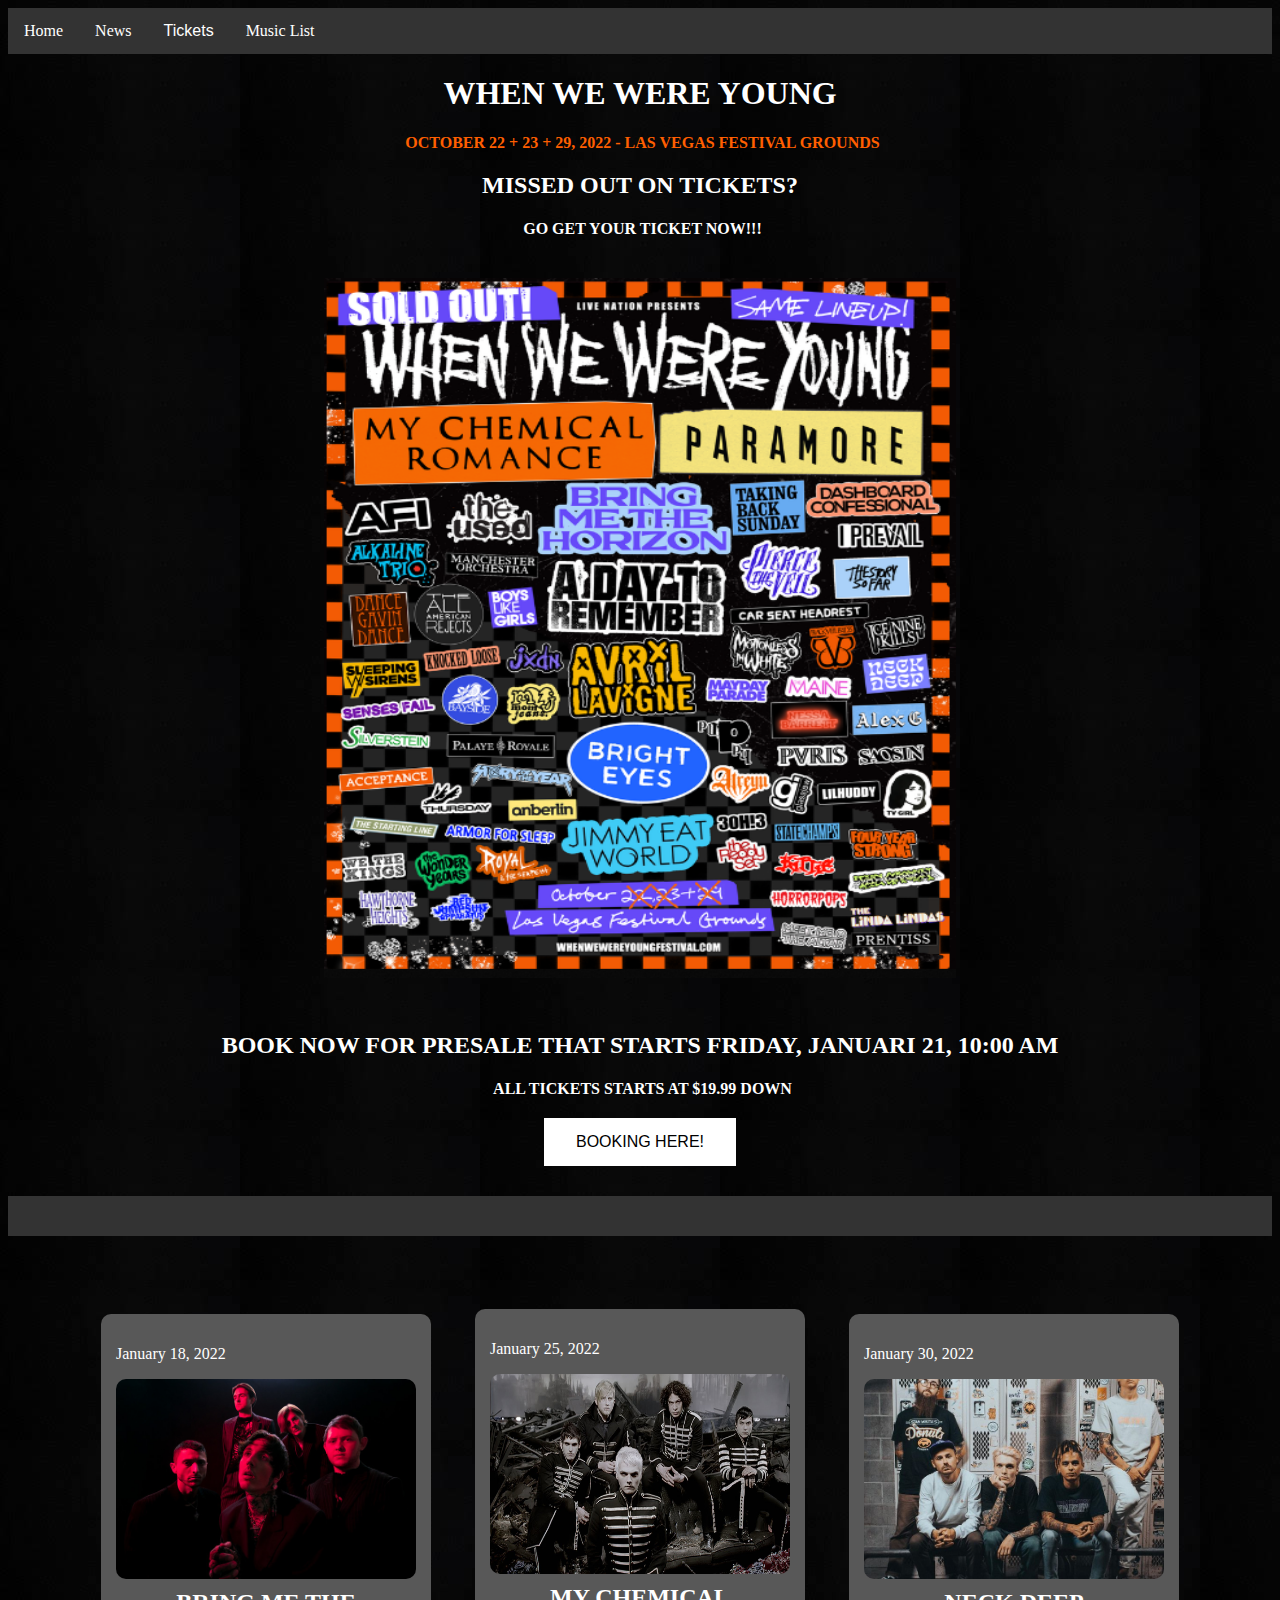
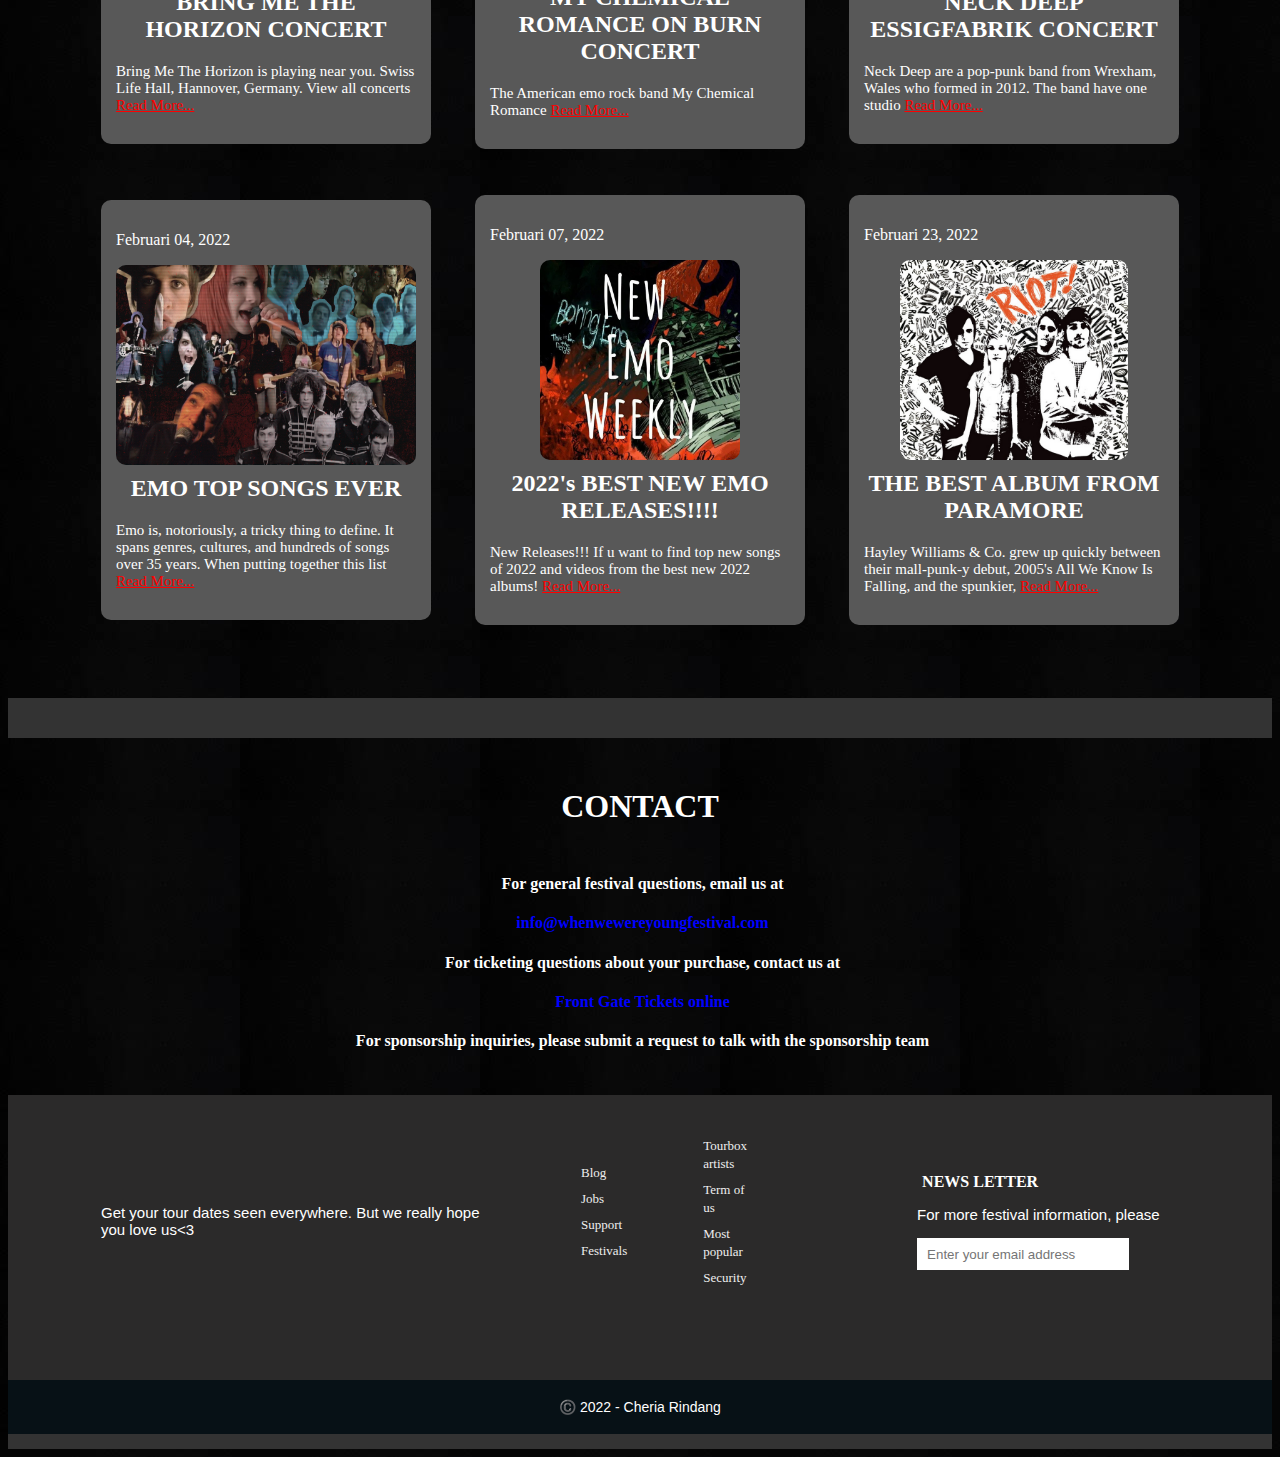
<file: index.html>
<!DOCTYPE html>
<html lang="en">

<head>
    <title>When We Were Young Festival</title>
    <link rel="stylesheet" href="dropdown.css">
    <meta charset="UTF-8">
    <meta http-equiv="X-UA-Compatible" content="IE=edge">
    <meta name="viewport" content="width=device-width, initial-scale=1.0">
</head>

<body>
    <style>
        body {
            background-image: url('wallpaper.jpg');
            color: white;
        }

        h1 {
            text-align: center;
            font-size: 100;
        }

        .tittle {
            text-align: center;
            color: #FF5F00;
            font-family: Verdana, Geneva, Tahoma, sans-serif;
        }

        .imglineup {
            height: 700px;
            width: 50%;
            margin-top: 30px;
            margin-bottom: 30px;
        }

        .missed {
            text-align: center;
            color: #ffffff;
            font-family: Verdana, Geneva, Tahoma, sans-serif;
        }

        .registertxt {
            text-align: center;
            color: #ffffff;
            font-family: Verdana, Geneva, Tahoma, sans-serif;
            margin-bottom: 50px;
        }

        footer {
            text-align: center;
            color: white;
            background-color: #333;
            padding: 15px 0;
            font-family: Verdana, Geneva, Tahoma, sans-serif;
            margin-top: 50px;
        }

        .line {
            height: 40px;
            background-color: #333;
            margin-bottom: 50px;
            margin-top: 50px;
        }


        .footer {
            left: 0;
            bottom: 0;
            width: 100%;
            height: 300px;
            margin-top: -20px;
            margin-bottom: 0;
            background-color: rgb(43, 42, 42);
            color: white;
            text-align: center;

        }

        .tabel_footer {
            padding: 30px;
        }

        .list {
            list-style-type: none;
            text-align: left;
            margin: 8px;
            font-family: Poppins;

        }

        h4 {
            font-family: Poppins;
            margin-bottom: 10px;
            margin-left: 5px;
        }

        .content {
            background-color: rgb(88, 88, 88);
            padding: 15px;
            width: 300px;
            margin: 20px;
            border-radius: 10px;

        }

        .content_img {
            max-width: 300px;
            height: 200px;
            border-radius: 10px;
        }

        .judul_content {
            margin-top: 6px;
        }

        h2,
        h3 {
            font-family: Poppins;
        }

        .text_cover {
            font-family: Poppins;
            font-size: 15px;
        }

        .news {
            text-align: left;
            margin-left: 150px;
            width: 350px;
        }

        .text_sosmed {
            margin-left: 60px;
            margin-top: 50px;
            margin-bottom: 30px;
            width: 400px;
            text-align: left;
            font-size: 15px;
        }

        .sosmed {
            margin-left: 20px;
        }

        .input_news {
            padding-left: 10px;
            width: 200px;
            height: 30px;
            border-radius: 0%;
            border: none;
        }

        .btn_news {
            margin-left: -4px;
            height: 32px;
            width: 40px;
            border-radius: 0%;
            border: none;
        }

        .link_footer {
            text-decoration: none;
            color: #eeeeee;
        }

        .link_footer:hover {
            color: red;
        }

        .copi {
            background-color: #071116;
            color: white;
            text-align: center;
            font-size: 14px;
            margin-top: -15px;
            padding: 5px;
        }
    </style>

    <nav class="navbar">
        <a href="index.html">Home</a>
        <a href="gallery.html">News</a>
        <div class="dropdown">
            <button class="dropbtn">Tickets
                <i class="subdropbtn"></i>
            </button>
            <div class="dropdown-content">
                <a href="regular.html">Regular</a>
                <a href="vip.html">VIP</a>
                <a href="vvipcabana.html">VVIP Cabana</a>
            </div>
        </div>
        <a href="../musiclist/music.html">Music List</a>
    </nav>

    <h1>WHEN WE WERE YOUNG</h1>
    <div class="tittle">
        <h4>OCTOBER 22 + 23 + 29, 2022 - LAS VEGAS FESTIVAL GROUNDS</h4>
    </div>

    <div class="missed">
        <h2> MISSED OUT ON TICKETS? </h2>
        <h4>GO GET YOUR TICKET NOW!!!</h4>

    </div>

    <div>
        <center>
            <img src="lineup.PNG" alt="Lineup Festival" class="imglineup">
        </center>
    </div>

    <div class="registertxt">
        <h2>BOOK NOW FOR PRESALE THAT STARTS FRIDAY, JANUARI 21, 10:00 AM</h2>
        <h4>ALL TICKETS STARTS AT $19.99 DOWN</h4>
            <form action="form.php" style="margin-top:20px; margin-bottom: -50px;">
            <button type="submit" name="submit" style="margin-bottom: 30px; background-color: white; border: none;
            padding: 15px 32px;
            text-align: center;
            text-decoration: none;
            display: inline-block;
            font-size: 16px;">BOOKING HERE!</button>
            </form>

    </div>

    <div class="line">

    </div>

    <center>
        <table>
            <tr>
                <td>
                    <div class="content">
                        <p>January 18, 2022</p>
                        <img src="bmth.jpg" alt="" class="content_img">
                        <h2 class="judul_content" style="text-align: center;">BRING ME THE HORIZON CONCERT</h2>
                        <p class="text_cover">Bring Me The Horizon is playing near you. Swiss Life Hall, Hannover,
                            Germany. View all concerts
                            <a href="" style="color: red;">Read More...</a>
                        </p>
                    </div>
                </td>
                <td>
                    <div class="content">
                        <p>January 25, 2022</p>
                        <img src="mcr.jpg" alt="" class="content_img">
                        <h2 class="judul_content" style="text-align: center;">MY CHEMICAL ROMANCE ON BURN CONCERT</h2>
                        <p class="text_cover">The American emo rock band My Chemical Romance 
                            <a href="" style="color: red;">Read More...</a>
                        </p>
                    </div>
                </td>
                <td>
                    <div class="content">
                        <p>January 30, 2022</p>
                        <img src="neckdeep.jpg" alt="" class="content_img">
                        <h2 class="judul_content" style="text-align: center;">NECK DEEP ESSIGFABRIK CONCERT</h2>
                        <p class="text_cover">Neck Deep are a pop-punk band from Wrexham, Wales who formed in 2012. The
                            band have one studio 
                            <a href="" style="color: red;">Read More...</a>
                        </p>
                    </div>
                </td>
            </tr>
        </table>
    </center>

    <center>
        <table>
            <tr>
                <td>
                    <div class="content">
                        <p>Februari 04, 2022</p>
                        <img src="emo.jpg" alt="" class="content_img">
                        <h2 class="judul_content" style="text-align: center;">EMO TOP SONGS EVER</h2>
                        <p class="text_cover">Emo is, notoriously, a tricky thing to define. It spans genres, cultures,
                            and hundreds of songs over 35 years. When putting together this list 
                            <a href="" style="color: red;">Read More...</a>
                        </p>
                    </div>
                </td>
                <td>
                    <div class="content">
                        <p>Februari 07, 2022</p>
                        <center>
                            <img src="emonew.PNG" alt="" class="content_img">
                        </center>
                        <h2 class="judul_content" style="text-align: center;">2022's BEST NEW EMO RELEASES!!!!</h2>
                        <p class="text_cover">New Releases!!! If u want to find top new songs of 2022 and videos from
                            the best new 2022 albums! 
                            <a href="" style="color: red;">Read More...</a>
                        </p>
                    </div>
                </td>
                <td>
                    <div class="content">
                        <p>Februari 23, 2022</p>
                        <center>
                            <img src="riot.jpg" alt="" class="content_img">
                        </center>
                        <h2 class="judul_content" style="text-align: center;">THE BEST ALBUM FROM PARAMORE</h2>
                        <p class="text_cover">Hayley Williams & Co. grew up quickly between their mall-punk-y debut,
                            2005's All We Know Is Falling, and the spunkier,
                            <a href="" style="color: red;">Read More...</a>
                        </p>
                    </div>
                </td>
            </tr>
        </table>
    </center>

    <div class="line">
    </div>

    <div>
        <h1 style="margin-bottom: 50px;">CONTACT</h1>
        <h4 style="text-align: center;">For general festival questions, email us at </h4>
        <h4 style="text-align: center; color: blue;">info@whenwewereyoungfestival.com</h4>
        <h4 style="text-align: center;">For ticketing questions about your purchase, contact us at</h4>
        <h4 style="text-align: center; color: blue;"> Front Gate Tickets online</h4>
        <h4 style="text-align: center;">For sponsorship inquiries, please submit a request to talk with the sponsorship
            team</h4>
    </div>

</body>
<footer>
    <div class="footer">
        <table class="tabel_footer">
            <tr>
                <td>
                    <div>
                        <div class="text_sosmed">
                            <p>Get your tour dates seen everywhere. But we really hope you love us<3</p>
                        </div>
                    </div>
                </td>
                <td>
                    <div class="sosmed">
                        <div>
                            <ul class="list">
                                <li class="list"><a href="#" class="link_footer" style="font-size: 13px;">Blog</a>
                                </li>
                                <li class="list"><a href="#" class="link_footer" style="font-size: 13px;">Jobs</a>
                                </li>
                                <li class="list"><a href="#" class="link_footer" style="font-size: 13px;">Support</a>
                                </li>
                                <li class="list"><a href="#" class="link_footer" style="font-size: 13px;">Festivals</a>
                                </li>
                            </ul>
                        </div>
                </td>
                <td>
                    <div>
                        <ul class="list">
                            <li class="list"><a href="#" class="link_footer" style="font-size: 13px;"> Tourbox
                                    artists</a></li>
                            <li class="list"><a href="#" class="link_footer" style="font-size: 13px;">Term of us</a>
                            </li>
                            <li class="list"><a href="#" class="link_footer" style="font-size: 13px;">Most popular</a>
                            </li>
                            <li class="list"><a href="#" class="link_footer" style="font-size: 13px;">Security</a>
                            </li>
                        </ul>
                    </div>
    </div>
    </td>
    <td>
        <div class="news">
            <h4 class="">NEWS LETTER</h4>
            <p style="font-size: 15px;">For more festival information, please
            </p>
            <div class="">
                <div>
                    <input type="email" placeholder="Enter your email address" aria-describedby="button-addon1"
                        class="input_news">
                </div>
            </div>
        </div>
    </td>
    </tr>
    </table>
    </div>
    <div>
        <div class="copi">
            <p class="text_copi">©️ 2022 - Cheria Rindang</p>
        </div>
    </div>
</footer>

</html>
</file>
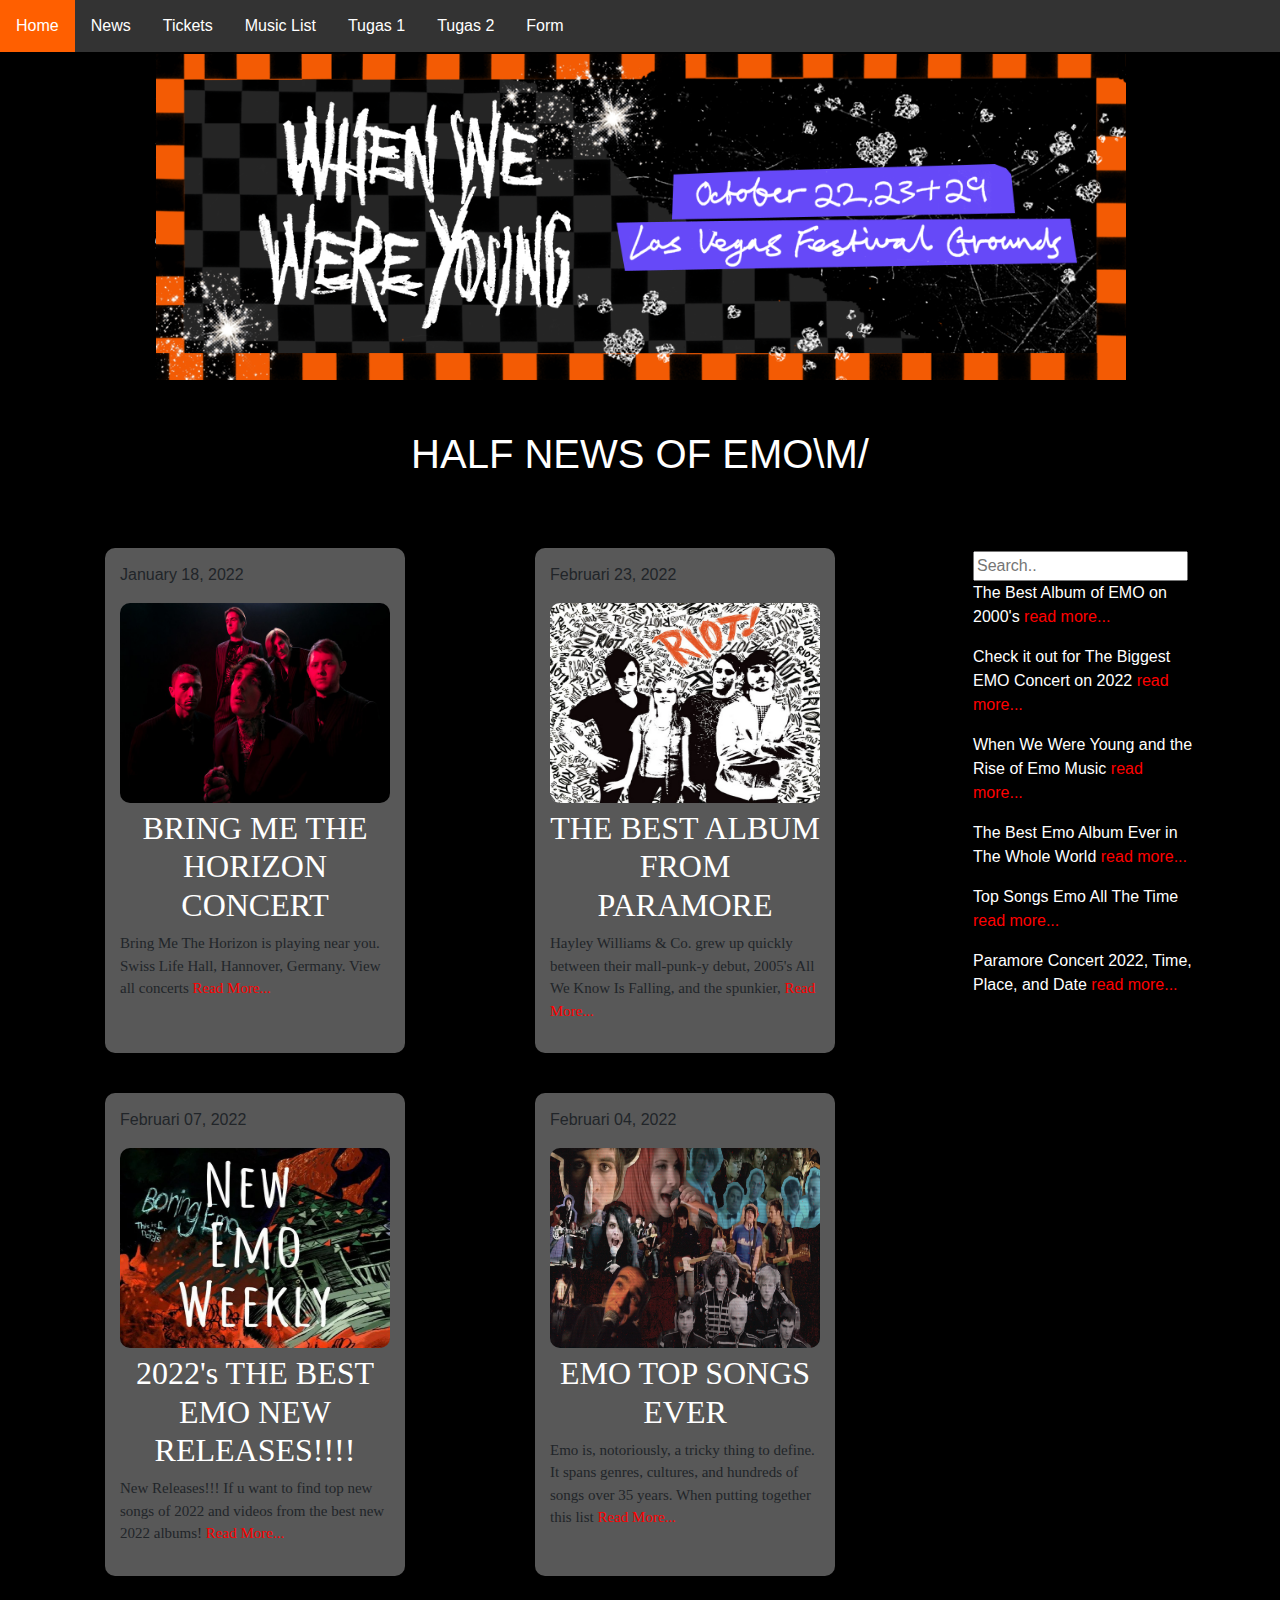
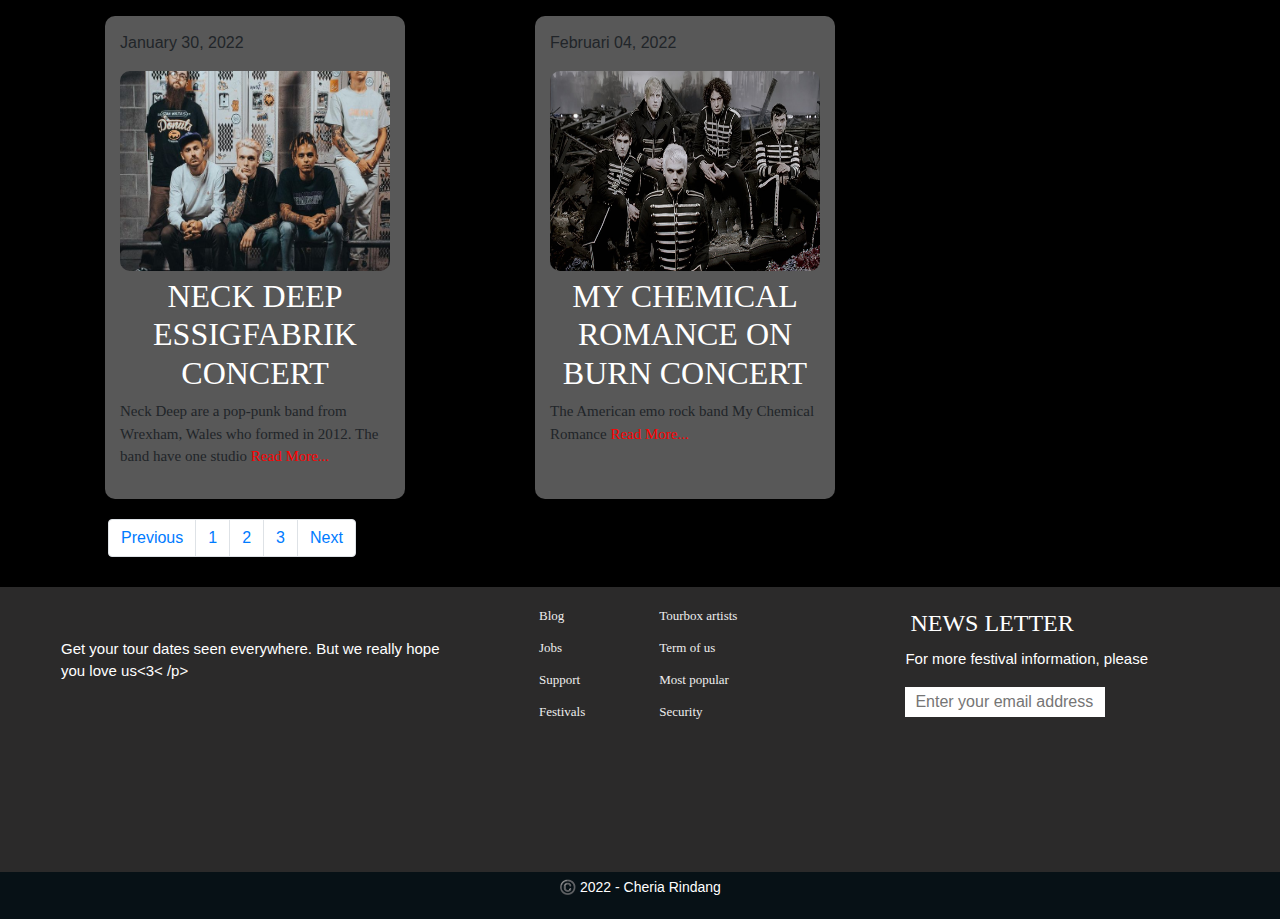
<file: gallery.html>
<!DOCTYPE html>
<html lang="en">

<head>
  <title>When We Were Young Festival</title>
  <meta charset="UTF-8">
  <meta http-equiv="X-UA-Compatible" content="IE=edge">
  <meta name="viewport" content="width=device-width, initial-scale=1.0">
  <link rel="stylesheet" href="https://cdn.jsdelivr.net/npm/bootstrap@4.0.0/dist/css/bootstrap.min.css"
    integrity="sha384-Gn5384xqQ1aoWXA+058RXPxPg6fy4IWvTNh0E263XmFcJlSAwiGgFAW/dAiS6JXm" crossorigin="anonymous">
  <script src="https://code.jquery.com/jquery-3.2.1.slim.min.js"
    integrity="sha384-KJ3o2DKtIkvYIK3UENzmM7KCkRr/rE9/Qpg6aAZGJwFDMVNA/GpGFF93hXpG5KkN"
    crossorigin="anonymous"></script>
  <script src="https://cdn.jsdelivr.net/npm/popper.js@1.12.9/dist/umd/popper.min.js"
    integrity="sha384-ApNbgh9B+Y1QKtv3Rn7W3mgPxhU9K/ScQsAP7hUibX39j7fakFPskvXusvfa0b4Q"
    crossorigin="anonymous"></script>
  <script src="https://cdn.jsdelivr.net/npm/bootstrap@4.0.0/dist/js/bootstrap.min.js"
    integrity="sha384-JZR6Spejh4U02d8jOt6vLEHfe/JQGiRRSQQxSfFWpi1MquVdAyjUar5+76PVCmYl"
    crossorigin="anonymous"></script>
</head>

<style>
  body {
    background-color: black;
  }

  .my-navbar {
    overflow: hidden;
    background-color: #333;
  }

  .my-navbar a {
    float: left;
    font-size: 16px;
    color: white;
    /* text-align: center; */
    padding: 14px 16px;
    text-decoration: none;
  }

  .dropdown {
    float: left;
    overflow: hidden;
  }

  .dropdown .dropbtn {
    font-size: 16px;
    border: none;
    outline: none;
    color: white;
    padding: 14px 16px;
    background-color: inherit;
    font-family: 'Gill Sans', 'Gill Sans MT', Calibri, 'Trebuchet MS', sans-serif;
    margin: 0;
  }

  .my-navbar a:hover,
  .dropdown:hover .dropbtn {
    background-color: #FF5F00;
  }

  .dropdown-content {
    display: none;
    position: absolute;
    background-color: #f9f9f9;
    min-width: 100px;
    box-shadow: 0px 8px 16px 0px rgba(0, 0, 0, 0.2);
    z-index: 1;
  }

  .dropdown-content a {
    float: none;
    color: black;
    padding: 12px 16px;
    text-decoration: none;
    display: block;
    text-align: left;
  }

  .dropdown-content a:hover {
    background-color: #ddd;
  }

  .dropdown:hover .dropdown-content {
    display: block;
  }


  .footer {
    left: 0;
    bottom: 0;
    width: 100%;
    height: 300px;
    margin-top: -20px;
    margin-bottom: 0;
    background-color: rgb(43, 42, 42);
    color: white;
    text-align: center;

  }

  .tabel_footer {
    padding: 30px;
  }

  .list {
    list-style-type: none;
    text-align: left;
    margin: 8px;
    font-family: Poppins;

  }

  h4 {
    font-family: Poppins;
    margin-bottom: 10px;
    margin-left: 5px;
  }

  .content {
    background-color: rgb(88, 88, 88);
    padding: 15px;
    width: 300px;
    margin: 20px;
    border-radius: 10px;

  }

  .content_img {
    max-width: 300px;
    border-radius: 10px;
  }

  .judul_content {
    margin-top: 6px;
  }

  h2,
  h3 {
    font-family: Poppins;
  }

  .text_cover {
    font-family: Poppins;
    font-size: 15px;
  }

  .news {
    text-align: left;
    margin-left: 150px;
    width: 350px;
  }

  .text_sosmed {
    margin-left: 60px;
    margin-top: 50px;
    margin-bottom: 30px;
    width: 400px;
    text-align: left;
    font-size: 15px;
  }

  .sosmed {
    margin-left: 20px;
  }

  .input_news {
    padding-left: 10px;
    width: 200px;
    height: 30px;
    border-radius: 0%;
    border: none;
  }

  .btn_news {
    margin-left: -4px;
    height: 32px;
    width: 40px;
    border-radius: 0%;
    border: none;
  }

  .link_footer {
    text-decoration: none;
    color: #eeeeee;
  }

  .link_footer:hover {
    color: red;
  }

  .copi {
    background-color: #071116;
    color: white;
    text-align: center;
    font-size: 14px;
    margin-top: -15px;
    padding: 5px;
  }

  .content-wrapper {
    display: flex;
  }

  .content {
    background-color: rgb(88, 88, 88);
    padding: 15px;
    width: 300px;
    border-radius: 10px;
  }

  .content_img {
    width: 100%;
    height: 200px;
    border-radius: 10px;
  }

  .judul_content {
    margin-top: 6px;
  }

  .left-section {
    flex-basis: 80%;
  }

  .right-section {
    flex-basis: 20%;
    color: white;
  }

  .right-section a {
    text-decoration: none;
    color: white;
  }

  .flex-wrap {
    display: flex;
    flex-wrap: wrap;
  }

  .topnav {
    overflow: hidden;
    background-color: #e9e9e9;
  }
</style>

<body>
  <div class="my-navbar">
    <a href="index.html">Home</a>
    <a href="gallery.html">News</a>
    <div class="dropdown">
      <button class="dropbtn">Tickets
        <i class="subdropbtn"></i>
      </button>
      <div class="dropdown-content">
        <a href="regular.html">Regular</a>
        <a href="vip.html">VIP</a>
        <a href="vvipcabana.html">VVIP Cabana</a>
      </div>
    </div>
    <a href="../musiclist/music.html">Music List</a>
    <a href="tugas1.php">Tugas 1</a>
    <a href="tugas3/index.php ">Tugas 2</a>
    <a href="form.php">Form</a>
  </div>

  <div>
    <center>
      <img src="homeheader.PNG" alt="Home Header" style="color: white;">
    </center>
  </div>
  <h1 style="text-align: center; color: white; margin-top: 50px; margin-bottom: 50px;">HALF NEWS OF EMO\M/</h1>

  <div class="container">
    <div class="content-wrapper">
      <div class="left-section flex-wrap">
        <div class="content"">
          <p>January 18, 2022</p>
          <img src=" bmth.jpg" alt="" class="content_img">
          <h2 class="judul_content" style="text-align: center; color: white;">BRING ME THE HORIZON CONCERT</h2>
          <p class="text_cover">Bring Me The Horizon is playing near you. Swiss Life Hall, Hannover,
            Germany. View all concerts
            <a href="" style="color: red;">Read More...</a>
          </p>
        </div>
        <div class="content" style="margin-left: 110px;">
          <p>Februari 23, 2022</p>
          <img src="riot.jpg" alt="" class="content_img">
          <h2 class="judul_content" style="text-align: center; color: white;">THE BEST ALBUM FROM PARAMORE</h2>
          <p class="text_cover">Hayley Williams & Co. grew up quickly between their mall-punk-y debut,
            2005's All We Know Is Falling, and the spunkier,
            <a href="" style="color: red;">Read More...</a>
          </p>
        </div>
        <div class="content">
          <p>Februari 07, 2022</p>
          <img src="emonew.PNG" alt="" class="content_img">
          <h2 class="judul_content" style="text-align: center; color: white;">2022's THE BEST EMO NEW RELEASES!!!!</h2>
          <p class="text_cover">New Releases!!! If u want to find top new songs of 2022 and videos from
            the best new 2022 albums!
            <a href="" style="color: red;">Read More...</a>
          </p>
        </div>
        <div class="content" style="margin-left: 110px;">
          <p>Februari 04, 2022</p>
          <img src="emo.jpg" alt="" class="content_img">
          <h2 class="judul_content" style="text-align: center; color: white;">EMO TOP SONGS EVER</h2>
          <p class="text_cover">Emo is, notoriously, a tricky thing to define. It spans genres, cultures,
            and hundreds of songs over 35 years. When putting together this list
            <a href="" style="color: red;">Read More...</a>
          </p>
        </div>
        <div class="content">
          <p>January 30, 2022</p>
          <img src="neckdeep.jpg" alt="" class="content_img">
          <h2 class="judul_content" style="text-align: center; color: white;">NECK DEEP ESSIGFABRIK CONCERT</h2>
          <p class="text_cover">Neck Deep are a pop-punk band from Wrexham, Wales who formed in 2012. The
            band have one studio
            <a href="" style="color: red;">Read More...</a>
          </p>
        </div>
        <div class="content" style="margin-left: 110px;">
          <p>Februari 04, 2022</p>
          <img src="mcr.jpg" alt="" class="content_img">
          <h2 class="judul_content" style="text-align: center; color: white;">MY CHEMICAL ROMANCE ON BURN CONCERT</h2>
          <p class="text_cover">The American emo rock band My Chemical Romance
            <a href="" style="color: red;">Read More...</a>
          </p>
        </div>
      </div>
      <div class="right-section" style="margin-top: 23px; margin-bottom: 20px;">
        <input type="text" placeholder="Search..">
        <div>
          <p>
            The Best Album of EMO on 2000's
            <a href="#" style="color: red;">read more...</a>
          </p>
        </div>
        <div>
          <p>
            Check it out for The Biggest EMO Concert on 2022
            <a href="#" style="color: red;">read more...</a>
          </p>
        </div>
        <div>
          <p>
            When We Were Young and the Rise of Emo Music
            <a href="#" style="color: red;">read more...</a>
          </p>
        </div>
        <div>
          <p>
            The Best Emo Album Ever in The Whole World
            <a href="#" style="color: red;">read more...</a>
          </p>
        </div>
        <div>
          <p>
            Top Songs Emo All The Time
            <a href="#" style="color: red;">read more...</a>
          </p>
        </div>
        <div>
          <p>
            Paramore Concert 2022, Time, Place, and Date
            <a href="#" style="color: red;">read more...</a>
          </p>
        </div>
      </div>
    </div>


    <nav aria-label="Page navigation example" style="margin-bottom: 50px; margin-left: 23px;">
      <ul class="pagination">
        <li class="page-item"><a class="page-link" href="#">Previous</a></li>
        <li class="page-item"><a class="page-link" href="#">1</a></li>
        <li class="page-item"><a class="page-link" href="#">2</a></li>
        <li class="page-item"><a class="page-link" href="#">3</a></li>
        <li class="page-item"><a class="page-link" href="#">Next</a></li>
      </ul>
    </nav>
  </div>

  <footer>
    <div class="footer">
      <table class="tabel_footer">
        <tr>
          <td>
            <div>
              <div class="text_sosmed">
                <p>Get your tour dates seen everywhere. But we really hope you love us<3< /p>
              </div>
              <ul class="list_ul">
                <table>
                  <tr>
                    <td>
                      <li class="list" style="margin-left: 20px;"><a href="#" target="_blank" li>
                    </td>
                    <td>
                      <li class="list" style="margin-left: 20px;"><a href="#" target="_blank" li>
                    </td>
                    <td>
                      <li class="list" style="margin-left: 20px;"><a href="#" target="_blank" li>
                    </td>
                    <td>
                      <li class="list" style="margin-left: 20px;"><a href="#" target="_blank" li>
                    </td>
                    <td>
                      <li class="list" style="margin-left: 20px;"><a href="#" target="_blank" li>
                    </td>
                  </tr>
                </table>
              </ul>
            </div>
          </td>
          <td>
            <div class="sosmed">
              <div>
                <ul class="list">
                  <li class="list"><a href="#" class="link_footer" style="font-size: 13px;">Blog</a>
                  </li>
                  <li class="list"><a href="#" class="link_footer" style="font-size: 13px;">Jobs</a>
                  </li>
                  <li class="list"><a href="#" class="link_footer" style="font-size: 13px;">Support</a>
                  </li>
                  <li class="list"><a href="#" class="link_footer" style="font-size: 13px;">Festivals</a>
                  </li>
                </ul>
              </div>
          </td>
          <td>
            <div>
              <ul class="list">
                <li class="list"><a href="#" class="link_footer" style="font-size: 13px;"> Tourbox
                    artists</a></li>
                <li class="list"><a href="#" class="link_footer" style="font-size: 13px;">Term of us</a>
                </li>
                <li class="list"><a href="#" class="link_footer" style="font-size: 13px;">Most popular</a>
                </li>
                <li class="list"><a href="#" class="link_footer" style="font-size: 13px;">Security</a>
                </li>
              </ul>
            </div>
          </td>
          <td>
            <div class="news">
              <h4 class="">NEWS LETTER</h4>
              <p style="font-size: 15px;">For more festival information, please
              </p>
              <div class="">
                <div>
                  <input type="email" placeholder="Enter your email address" aria-describedby="button-addon1"
                    class="input_news">
                </div>
              </div>
            </div>
          </td>
        </tr>
      </table>
    </div>
    <div>
      <div class="copi">
        <p class="text_copi">©️ 2022 - Cheria Rindang</p>
      </div>
    </div>
  </footer>
</body>

</html>
</file>
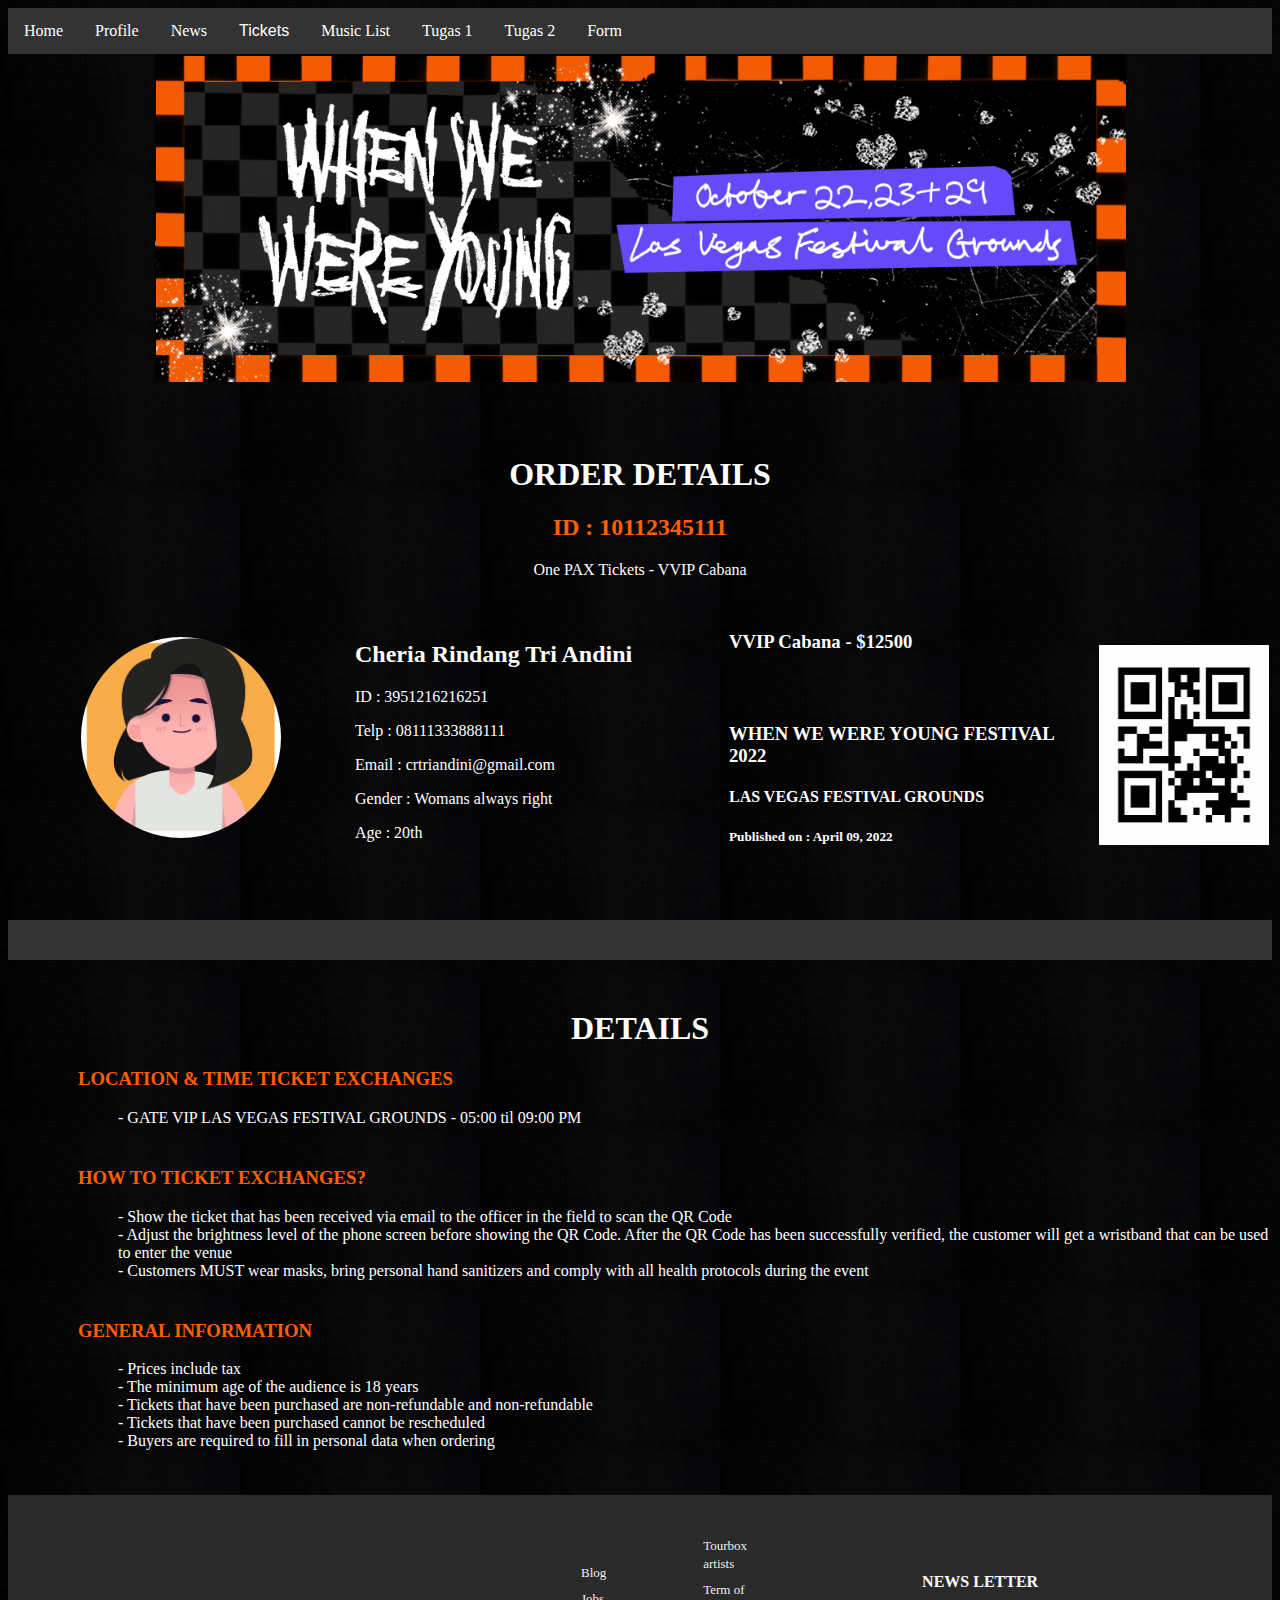
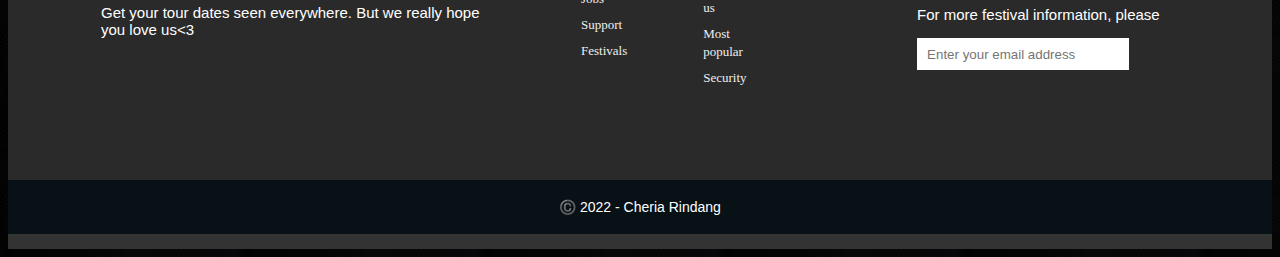
<file: profile.html>
<!DOCTYPE html>
<html lang="en">

<head>
    <title>When We Were Young Festival</title>
    <meta charset="UTF-8">
    <meta http-equiv="X-UA-Compatible" content="IE=edge">
    <meta name="viewport" content="width=device-width, initial-scale=1.0">
</head>

<style>
    body {
        background-image: url('wallpaper.jpg');
        color: white;
    }

    .navbar {
        overflow: hidden;
        background-color: #333;
    }

    .navbar a {
        float: left;
        font-size: 16px;
        color: white;
        text-align: center;
        padding: 14px 16px;
        text-decoration: none;
    }

    .dropdown {
        float: left;
        overflow: hidden;
    }

    .dropdown .dropbtn {
        font-size: 16px;
        border: none;
        outline: none;
        color: white;
        padding: 14px 16px;
        background-color: inherit;
        font-family: 'Gill Sans', 'Gill Sans MT', Calibri, 'Trebuchet MS', sans-serif;
        margin: 0;
    }

    .navbar a:hover,
    .dropdown:hover .dropbtn {
        background-color: #FF5F00;
    }

    .dropdown-content {
        display: none;
        position: absolute;
        background-color: #f9f9f9;
        min-width: 160px;
        box-shadow: 0px 8px 16px 0px rgba(0, 0, 0, 0.2);
        z-index: 1;
    }

    .dropdown-content a {
        float: none;
        color: black;
        padding: 12px 16px;
        text-decoration: none;
        display: block;
        text-align: left;
    }

    .dropdown-content a:hover {
        background-color: #ddd;
    }

    .dropdown:hover .dropdown-content {
        display: block;
    }

    .card {
        box-shadow: 0 4px 8px 0 rgba(255, 255, 255, 0.2);
        max-width: 300px;
        margin: auto;
        text-align: center;
    }

    .title {
        color: grey;
        font-size: 18px;
    }

    button {
        border: none;
        outline: 0;
        display: inline-block;
        padding: 8px;
        color: white;
        background-color: #000;
        text-align: center;
        cursor: pointer;
        width: 100%;
        font-size: 18px;
    }

    a {
        text-decoration: none;
        font-size: 22px;
        color: black;
    }

    button:hover,
    a:hover {
        opacity: 0.7;
    }

    .line2 {
        height: 40px;
        background-color: #333;
        margin-bottom: 50px;
        margin-top: 50px;
    }

    footer {
        text-align: center;
        color: white;
        background-color: #333;
        padding: 15px 0;
        font-family: Verdana, Geneva, Tahoma, sans-serif;
        margin-top: 50px;
    }

    .content {
        background-color: rgb(88, 88, 88);
        padding: 15px;
        width: 300px;
        margin: 20px;
        border-radius: 10px;

    }

    .content_img {
        max-width: 200px;
        border-radius: 10px;
    }


    .footer {
        left: 0;
        bottom: 0;
        width: 100%;
        height: 300px;
        margin-top: -20px;
        margin-bottom: 0;
        background-color: rgb(43, 42, 42);
        color: white;
        text-align: center;

    }

    .tabel_footer {
        padding: 30px;
    }

    .list {
        list-style-type: none;
        text-align: left;
        margin: 8px;
        font-family: Poppins;

    }

    h4 {
        font-family: Poppins;
        margin-bottom: 10px;
        margin-left: 5px;
    }

    .content {
        background-color: rgb(88, 88, 88);
        padding: 15px;
        width: 300px;
        margin: 20px;
        border-radius: 10px;

    }

    .content_img {
        max-width: 200px;
        border-radius: 50%;
    }

    .judul_content {
        margin-top: 6px;
    }

    h2,
    h3 {
        font-family: Poppins;
    }

    .text_cover {
        font-family: Poppins;
        font-size: 15px;
    }

    .news {
        text-align: left;
        margin-left: 150px;
        width: 350px;
    }

    .text_sosmed {
        margin-left: 60px;
        margin-top: 50px;
        margin-bottom: 30px;
        width: 400px;
        text-align: left;
        font-size: 15px;
    }

    .sosmed {
        margin-left: 20px;
    }

    .input_news {
        padding-left: 10px;
        width: 200px;
        height: 30px;
        border-radius: 0%;
        border: none;
    }

    .btn_news {
        margin-left: -4px;
        height: 32px;
        width: 40px;
        border-radius: 0%;
        border: none;
    }

    .link_footer {
        text-decoration: none;
        color: #eeeeee;
    }

    .link_footer:hover {
        color: red;
    }

    .copi {
        background-color: #071116;
        color: white;
        text-align: center;
        font-size: 14px;
        margin-top: -15px;
        padding: 5px;
    }
</style>

<body>
    <nav class="navbar">
        <a href="index.html">Home</a>
        <a href="profile.html">Profile</a>
        <a href="gallery.html">News</a>
        <div class="dropdown">
            <button class="dropbtn">Tickets
                <i class="subdropbtn"></i>
            </button>
            <div class="dropdown-content">
                <a href="regular.html">Regular</a>
                <a href="vip.html">VIP</a>
                <a href="vvipcabana.html">VVIP Cabana</a>
            </div>
        </div>
        <a href="../musiclist/music.html">Music List</a>
        <a href="tugas1.php">Tugas 1</a>
        <a href="tugas3/index.php ">Tugas 2</a>
        <a href="form.php">Form</a>
    </nav>

    <div>
        <center>
            <img src="homeheader.PNG" alt="Home Header">
        </center>
    </div>

    <h1 style="color: white; text-align: center; margin-top: 70px;">ORDER DETAILS</h1>
    <h2 style="color: #FF5F00; text-align: center;">ID : 10112345111</h2>
    <p style="text-align: center; margin-bottom: 30px;">One PAX Tickets - VVIP Cabana</p>

    <div>
        <table>
            <tr>
                <td>
                    <div>
                        <img src="1.jpg" alt="" class="content_img" style="text-align: center; margin-left: 70px; margin-right: 70px; border-radius: 50%;">
                    </div>
                </td>

                <td>
                    <p class="text_cover" style="text-align: left; margin-left: 300px;">
                        <h2>Cheria Rindang Tri Andini</h2>
                        <p>ID : 3951216216251</p>
                        <p>Telp : 08111333888111</p>
                        <p>Email : crtriandini@gmail.com</p>
                        <p>Gender : Womans always right</p>
                        <p>Age : 20th</p>
                        </p>
                </td>

                <td>
                    <div>
                        <h3 style="color: white; margin-left: 70px; margin-bottom: 70px;">VVIP Cabana - $12500</h3>
                        <h3 style="color: white; margin-left: 70px; margin-top: 30px;">WHEN WE WERE YOUNG FESTIVAL 2022</h3>
                        <h4 style="color: white; margin-left: 70px;">LAS VEGAS FESTIVAL GROUNDS</h4>
                        <h5 style="color: white; margin-left: 70px;">Published on : April 09, 2022</h5>
                    </div>
                </td>

                <td>
                    <div>
                        <img src="qr.png" alt="qr"
                            style="height: 200px; max-width: 170px; margin-left: 20px; margin-top: 15px;">
                    </div>
                </td>
            </tr>

        </table>

    </div>

    <div class="line2">
    </div>

    <h1 style="color: white; text-align: center;">DETAILS</h1>

    <div style="margin-left: 70px;">
        <dl>
            <h3 style="color: #FF5F00;">LOCATION & TIME TICKET EXCHANGES</h3>
            <dd style="color: white; margin-bottom: 40px;">- GATE VIP LAS VEGAS FESTIVAL GROUNDS - 05:00 til 09:00 PM
            </dd>
            <h3 style="color: #FF5F00;">HOW TO TICKET EXCHANGES?</h3>
            <dd style="color: white;">- Show the ticket that has been received via email to the officer in the field to
                scan the QR Code</dd>
            <dd style="color: white;">- Adjust the brightness level of the phone screen before showing the QR Code.
                After the QR Code has been successfully verified, the customer will get a wristband that can be used to
                enter the venue</dd>
            <dd style="color: white; margin-bottom: 40px;">- Customers MUST wear masks, bring personal hand sanitizers
                and comply with all
                health protocols during the event </dd>
            <h3 style="color: #FF5F00;">GENERAL INFORMATION</h3>
            <dd style="color: white;">- Prices include tax </dd>
            <dd style="color: white;">- The minimum age of the audience is 18 years</dd>
            <dd style="color: white;">- Tickets that have been purchased are non-refundable and non-refundable</dd>
            <dd style="color: white;">- Tickets that have been purchased cannot be rescheduled</dd>
            <dd style="color: white;">- Buyers are required to fill in personal data when ordering</dd>
        </dl>
    </div>
</body>
<footer>
    <div class="footer">
        <table class="tabel_footer">
            <tr>
                <td>
                    <div>
                        <div class="text_sosmed">
                            <p>Get your tour dates seen everywhere. But we really hope you love us<3</p>
                        </div>
                    </div>
                </td>
                <td>
                    <div class="sosmed">
                        <div>
                            <ul class="list">
                                <li class="list"><a href="#" class="link_footer" style="font-size: 13px;">Blog</a>
                                </li>
                                <li class="list"><a href="#" class="link_footer" style="font-size: 13px;">Jobs</a>
                                </li>
                                <li class="list"><a href="#" class="link_footer" style="font-size: 13px;">Support</a>
                                </li>
                                <li class="list"><a href="#" class="link_footer" style="font-size: 13px;">Festivals</a>
                                </li>
                            </ul>
                        </div>
                </td>
                <td>
                    <div>
                        <ul class="list">
                            <li class="list"><a href="#" class="link_footer" style="font-size: 13px;"> Tourbox
                                    artists</a></li>
                            <li class="list"><a href="#" class="link_footer" style="font-size: 13px;">Term of us</a>
                            </li>
                            <li class="list"><a href="#" class="link_footer" style="font-size: 13px;">Most popular</a>
                            </li>
                            <li class="list"><a href="#" class="link_footer" style="font-size: 13px;">Security</a>
                            </li>
                        </ul>
                    </div>
    </div>
    </td>
    <td>
        <div class="news">
            <h4 class="">NEWS LETTER</h4>
            <p style="font-size: 15px;">For more festival information, please
            </p>
            <div class="">
                <div>
                    <input type="email" placeholder="Enter your email address" aria-describedby="button-addon1"
                        class="input_news">
                </div>
            </div>
        </div>
    </td>
    </tr>
    </table>
    </div>
    <div>
        <div class="copi">
            <p class="text_copi">©️ 2022 - Cheria Rindang</p>
        </div>
    </div>
</footer>

</html>
</file>
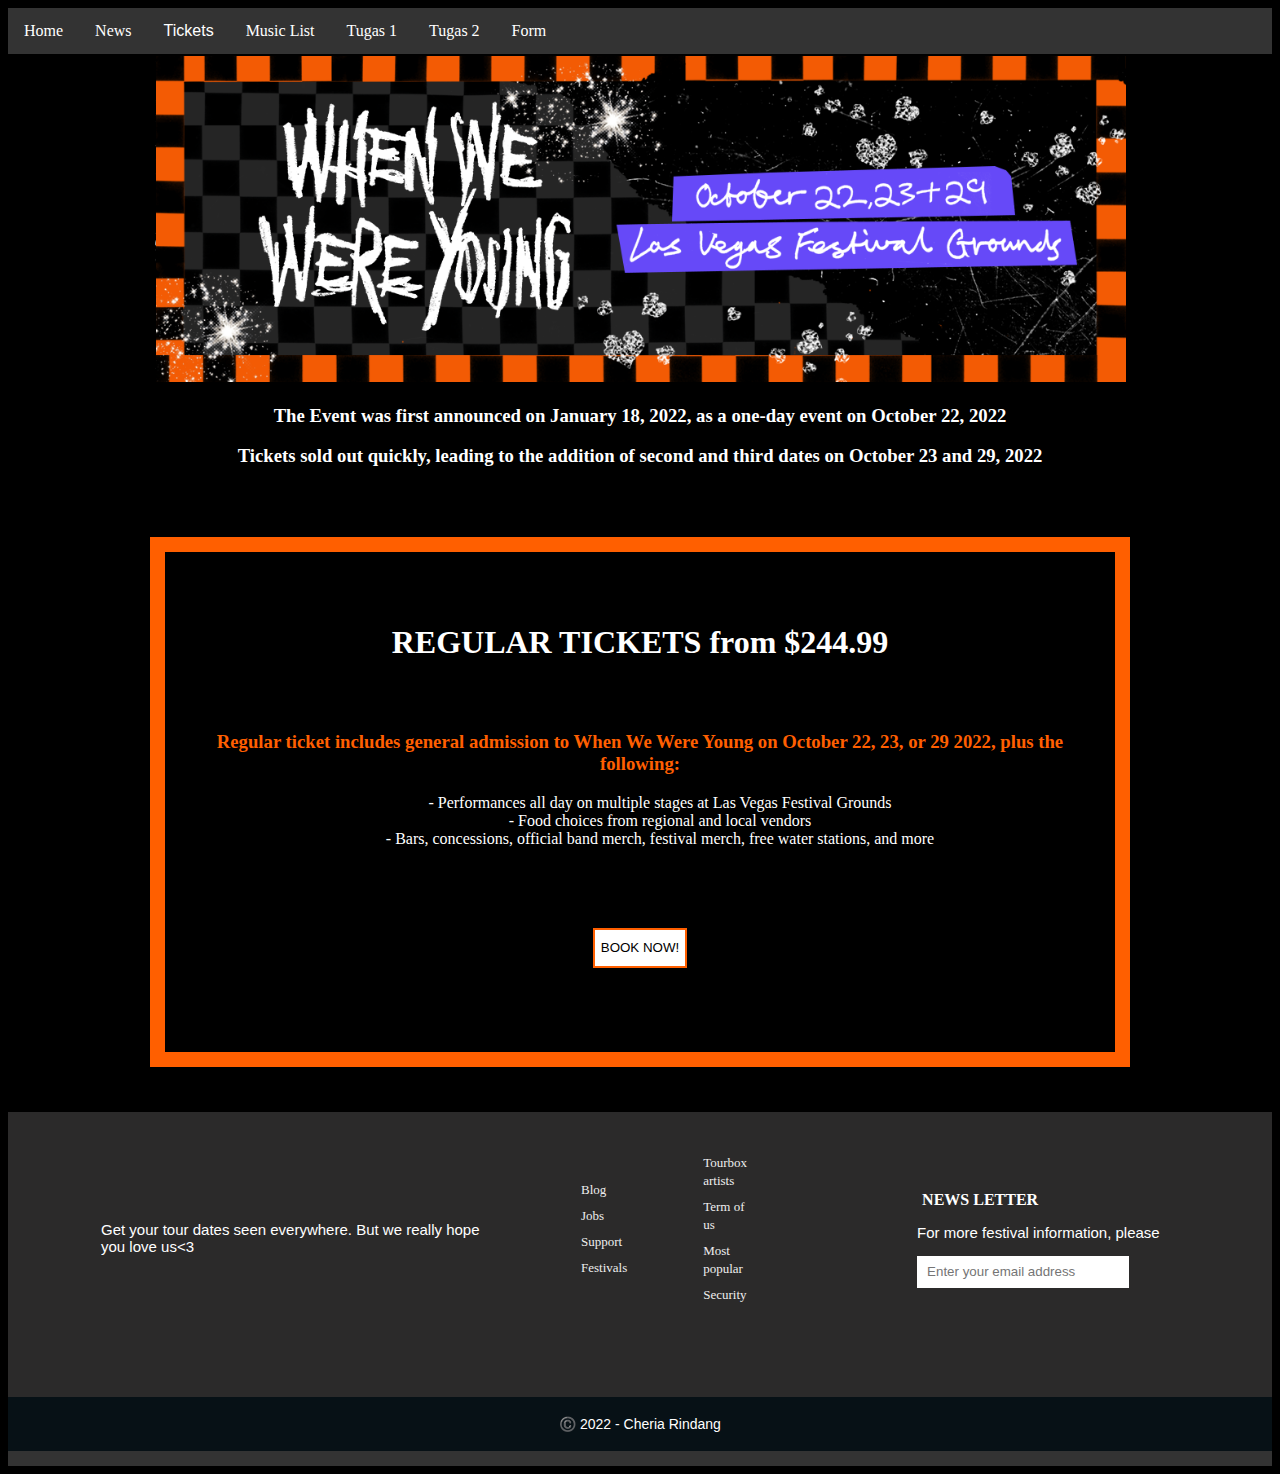
<file: regular.html>
<!DOCTYPE html>
<html lang="en">

<head>
    <title>When We Were Young Festival</title>
    <meta charset="UTF-8">
    <meta http-equiv="X-UA-Compatible" content="IE=edge">
    <meta name="viewport" content="width=device-width, initial-scale=1.0">
</head>

<style>
    body {
        background-color: black;
    }

    .navbar {
        overflow: hidden;
        background-color: #333;
    }

    .navbar a {
        float: left;
        font-size: 16px;
        color: white;
        text-align: center;
        padding: 14px 16px;
        text-decoration: none;
    }

    .dropdown {
        float: left;
        overflow: hidden;
    }

    .dropdown .dropbtn {
        font-size: 16px;
        border: none;
        outline: none;
        color: white;
        padding: 14px 16px;
        background-color: inherit;
        font-family: 'Gill Sans', 'Gill Sans MT', Calibri, 'Trebuchet MS', sans-serif;
        margin: 0;
    }

    .navbar a:hover,
    .dropdown:hover .dropbtn {
        background-color: #FF5F00;
    }

    .dropdown-content {
        display: none;
        position: absolute;
        background-color: #f9f9f9;
        min-width: 160px;
        box-shadow: 0px 8px 16px 0px rgba(0, 0, 0, 0.2);
        z-index: 1;
    }

    .dropdown-content a {
        float: none;
        color: black;
        padding: 12px 16px;
        text-decoration: none;
        display: block;
        text-align: left;
    }

    .dropdown-content a:hover {
        background-color: #ddd;
    }

    .dropdown:hover .dropdown-content {
        display: block;
    }

    .desc {
        color: white;
        text-align: center;
    }

    footer {
        text-align: center;
        color: white;
        background-color: #333;
        padding: 15px 0;
        font-family: Verdana, Geneva, Tahoma, sans-serif;
        margin-top: 50px;
    }

    .divv {
        background-color: black;
        width: 850px;
        height: 400px;
        border: 15px solid #FF5F00;
        padding: 50px;
        margin: 20px;
        margin-top: 70px;
    }

    .button {
        background-color: white;
        color: black;
        border: 2px solid #FF5F00;
        height: 40px;
    }

    .button:hover {
        background-color: #FF5F00;
        color: white;
        height: 40px;
    }


    .footer {
        left: 0;
        bottom: 0;
        width: 100%;
        height: 300px;
        margin-top: -20px;
        margin-bottom: 0;
        background-color: rgb(43, 42, 42);
        color: white;
        text-align: center;

    }

    .tabel_footer {
        padding: 30px;
    }

    .list {
        list-style-type: none;
        text-align: left;
        margin: 8px;
        font-family: Poppins;

    }

    h4 {
        font-family: Poppins;
        margin-bottom: 10px;
        margin-left: 5px;
    }

    .content {
        background-color: rgb(88, 88, 88);
        padding: 15px;
        width: 300px;
        margin: 20px;
        border-radius: 10px;

    }

    .content_img {
        max-width: 300px;
        border-radius: 10px;
    }

    .judul_content {
        margin-top: 6px;
    }

    h2,
    h3 {
        font-family: Poppins;
    }

    .text_cover {
        font-family: Poppins;
        font-size: 15px;
    }

    .news {
        text-align: left;
        margin-left: 150px;
        width: 350px;
    }

    .text_sosmed {
        margin-left: 60px;
        margin-top: 50px;
        margin-bottom: 30px;
        width: 400px;
        text-align: left;
        font-size: 15px;
    }

    .sosmed {
        margin-left: 20px;
    }

    .input_news {
        padding-left: 10px;
        width: 200px;
        height: 30px;
        border-radius: 0%;
        border: none;
    }

    .btn_news {
        margin-left: -4px;
        height: 32px;
        width: 40px;
        border-radius: 0%;
        border: none;
    }

    .link_footer {
        text-decoration: none;
        color: #eeeeee;
    }

    .link_footer:hover {
        color: red;
    }

    .copi {
        background-color: #071116;
        color: white;
        text-align: center;
        font-size: 14px;
        margin-top: -15px;
        padding: 5px;
    }
</style>

<body>
    <nav class="navbar">
        <a href="index.html">Home</a>
        <a href="gallery.html">News</a>
        <div class="dropdown">
            <button class="dropbtn">Tickets
                <i class="subdropbtn"></i>
            </button>
            <div class="dropdown-content">
                <a href="regular.html">Regular</a>
                <a href="vip.html">VIP</a>
                <a href="vvipcabana.html">VVIP Cabana</a>
            </div>
        </div>
        <a href="../musiclist/music.html">Music List</a>
        <a href="tugas1.php">Tugas 1</a>
        <a href="tugas3/index.php ">Tugas 2</a>
        <a href="form.php">Form</a>
    </nav>

    <div>
        <center>
            <img src="homeheader.PNG" alt="Home Header">
        </center>
    </div>

    <div class="desc">
        <h3>The Event was first announced on January 18, 2022, as a one-day event on October 22, 2022</h3>
        <h3>Tickets sold out quickly, leading to the addition of second and third dates on October 23 and 29, 2022</h3>
    </div>

    <center>
        <div class="divv">
            <h1 style="color: white;">REGULAR TICKETS from $244.99</h1>
            <h3 style="color: #FF5F00; margin-top: 70px;">Regular ticket includes general admission to
                When We Were Young on October 22, 23, or 29 2022, plus the following:</h3>
            <dd style="color: white;">- Performances all day on multiple stages at Las Vegas Festival Grounds</dd>
            <dd style="color: white;">- Food choices from regional and local vendors</dd>
            <dd style="color: white; margin-bottom: 80px;">- Bars, concessions, official band merch, festival merch,
                free water stations, and
                more</dd>
            <button class="button">BOOK NOW!</button>
        </div>
    </center>


</body>

<footer>
    <div class="footer">
        <table class="tabel_footer">
            <tr>
                <td>
                    <div>
                        <div class="text_sosmed">
                            <p>Get your tour dates seen everywhere. But we really hope you love us<3</p>
                        </div>
                    </div>
                </td>
                <td>
                    <div class="sosmed">
                        <div>
                            <ul class="list">
                                <li class="list"><a href="#" class="link_footer" style="font-size: 13px;">Blog</a>
                                </li>
                                <li class="list"><a href="#" class="link_footer" style="font-size: 13px;">Jobs</a>
                                </li>
                                <li class="list"><a href="#" class="link_footer" style="font-size: 13px;">Support</a>
                                </li>
                                <li class="list"><a href="#" class="link_footer" style="font-size: 13px;">Festivals</a>
                                </li>
                            </ul>
                        </div>
                </td>
                <td>
                    <div>
                        <ul class="list">
                            <li class="list"><a href="#" class="link_footer" style="font-size: 13px;"> Tourbox
                                    artists</a></li>
                            <li class="list"><a href="#" class="link_footer" style="font-size: 13px;">Term of us</a>
                            </li>
                            <li class="list"><a href="#" class="link_footer" style="font-size: 13px;">Most popular</a>
                            </li>
                            <li class="list"><a href="#" class="link_footer" style="font-size: 13px;">Security</a>
                            </li>
                        </ul>
                    </div>
    </div>
    </td>
    <td>
        <div class="news">
            <h4 class="">NEWS LETTER</h4>
            <p style="font-size: 15px;">For more festival information, please
            </p>
            <div class="">
                <div>
                    <input type="email" placeholder="Enter your email address" aria-describedby="button-addon1"
                        class="input_news">
                </div>
            </div>
        </div>
    </td>
    </tr>
    </table>
    </div>
    <div>
        <div class="copi">
            <p class="text_copi">©️ 2022 - Cheria Rindang</p>
        </div>
    </div>
</footer>

</html>
</file>
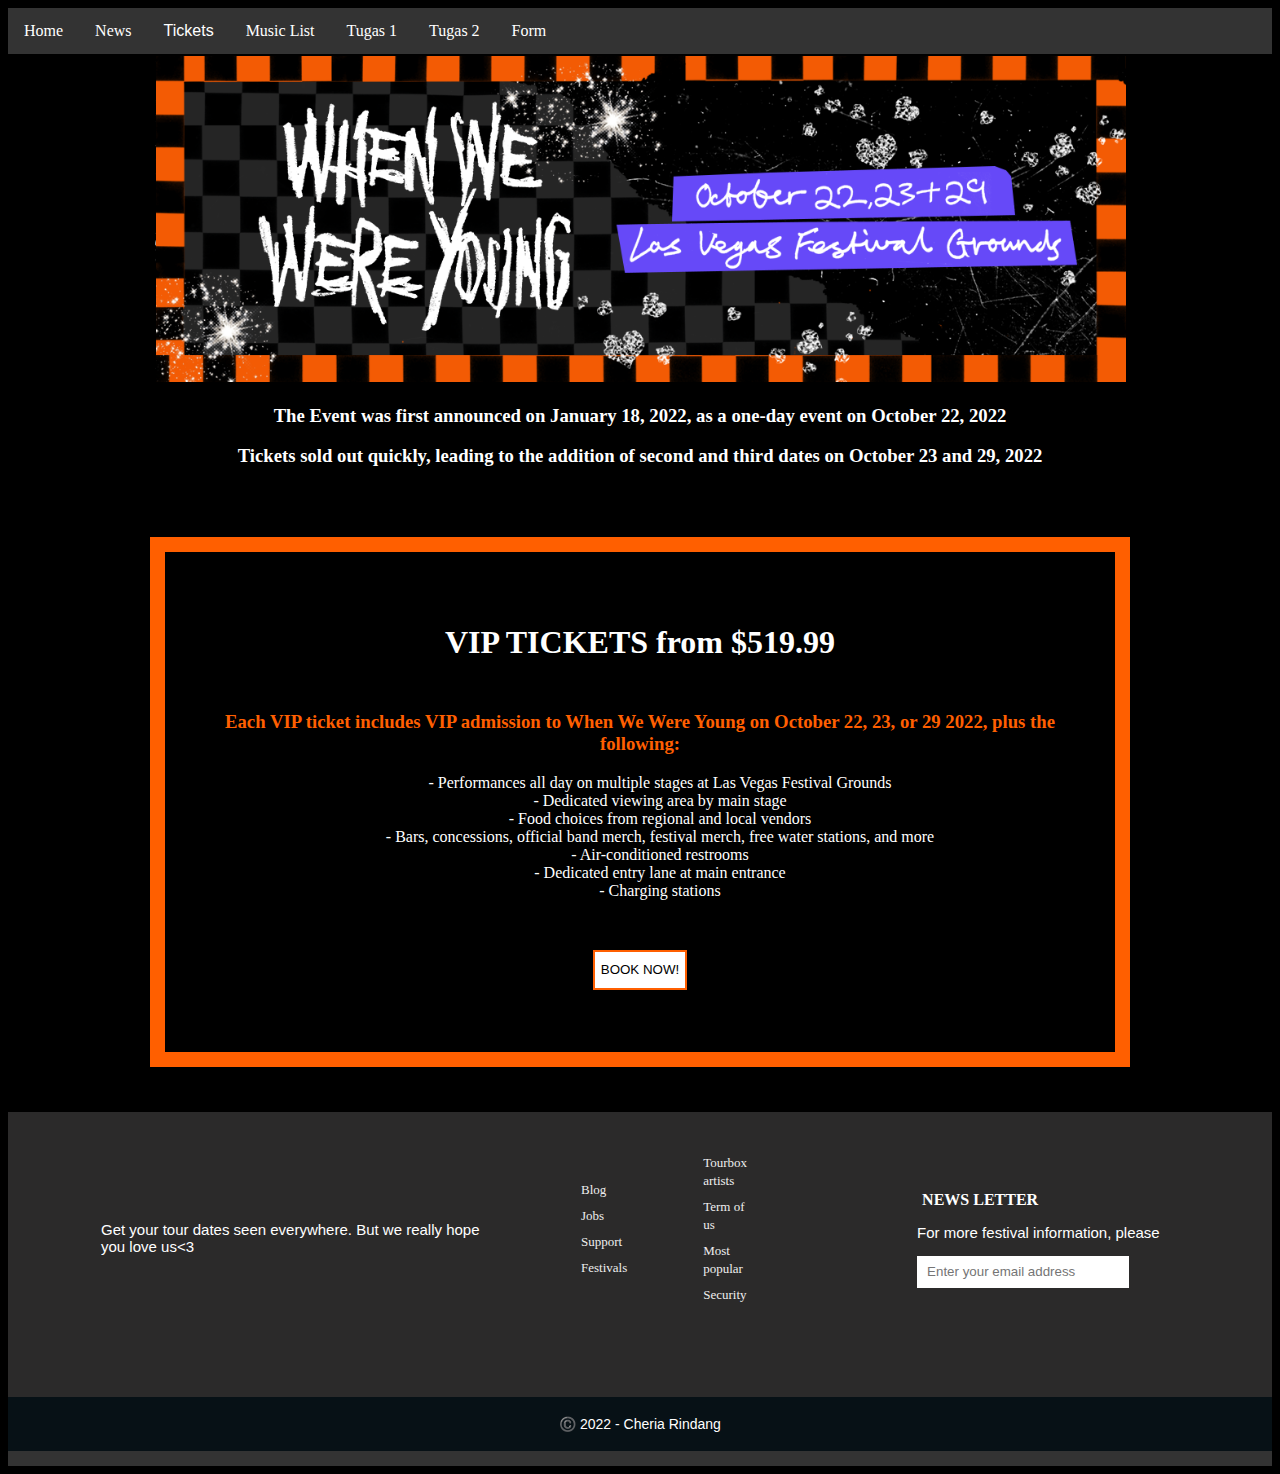
<file: vip.html>
<!DOCTYPE html>
<html lang="en">

<head>
    <title>When We Were Young Festival</title>
    <meta charset="UTF-8">
    <meta http-equiv="X-UA-Compatible" content="IE=edge">
    <meta name="viewport" content="width=device-width, initial-scale=1.0">
</head>

<style>
    body {
        background-color: black;
    }

    .navbar {
        overflow: hidden;
        background-color: #333;
    }

    .navbar a {
        float: left;
        font-size: 16px;
        color: white;
        text-align: center;
        padding: 14px 16px;
        text-decoration: none;
    }

    .dropdown {
        float: left;
        overflow: hidden;
    }

    .dropdown .dropbtn {
        font-size: 16px;
        border: none;
        outline: none;
        color: white;
        padding: 14px 16px;
        background-color: inherit;
        font-family: 'Gill Sans', 'Gill Sans MT', Calibri, 'Trebuchet MS', sans-serif;
        margin: 0;
    }

    .navbar a:hover,
    .dropdown:hover .dropbtn {
        background-color: #FF5F00;
    }

    .dropdown-content {
        display: none;
        position: absolute;
        background-color: #f9f9f9;
        min-width: 160px;
        box-shadow: 0px 8px 16px 0px rgba(0, 0, 0, 0.2);
        z-index: 1;
    }

    .dropdown-content a {
        float: none;
        color: black;
        padding: 12px 16px;
        text-decoration: none;
        display: block;
        text-align: left;
    }

    .dropdown-content a:hover {
        background-color: #ddd;
    }

    .dropdown:hover .dropdown-content {
        display: block;
    }

    .descvip {
        color: white;
        text-align: center;
    }

    footer {
        text-align: center;
        color: white;
        background-color: #333;
        padding: 15px 0;
        font-family: Verdana, Geneva, Tahoma, sans-serif;
        margin-top: 50px;
    }

    .divv {
        background-color: black;
        width: 850px;
        height: 400px;
        border: 15px solid #FF5F00;
        padding: 50px;
        margin: 20px;
        margin-top: 70px;
    }

    .button {
        background-color: white;
        color: black;
        border: 2px solid #FF5F00;
        height: 40px;
    }

    .button:hover {
        background-color: #FF5F00;
        color: white;
        height: 40px;
    }


    .footer {
        left: 0;
        bottom: 0;
        width: 100%;
        height: 300px;
        margin-top: -20px;
        margin-bottom: 0;
        background-color: rgb(43, 42, 42);
        color: white;
        text-align: center;

    }

    .tabel_footer {
        padding: 30px;
    }

    .list {
        list-style-type: none;
        text-align: left;
        margin: 8px;
        font-family: Poppins;

    }

    h4 {
        font-family: Poppins;
        margin-bottom: 10px;
        margin-left: 5px;
    }

    .content {
        background-color: rgb(88, 88, 88);
        padding: 15px;
        width: 300px;
        margin: 20px;
        border-radius: 10px;

    }

    .content_img {
        max-width: 300px;
        border-radius: 10px;
    }

    .judul_content {
        margin-top: 6px;
    }

    h2,
    h3 {
        font-family: Poppins;
    }

    .text_cover {
        font-family: Poppins;
        font-size: 15px;
    }

    .news {
        text-align: left;
        margin-left: 150px;
        width: 350px;
    }

    .text_sosmed {
        margin-left: 60px;
        margin-top: 50px;
        margin-bottom: 30px;
        width: 400px;
        text-align: left;
        font-size: 15px;
    }

    .sosmed {
        margin-left: 20px;
    }

    .input_news {
        padding-left: 10px;
        width: 200px;
        height: 30px;
        border-radius: 0%;
        border: none;
    }

    .btn_news {
        margin-left: -4px;
        height: 32px;
        width: 40px;
        border-radius: 0%;
        border: none;
    }

    .link_footer {
        text-decoration: none;
        color: #eeeeee;
    }

    .link_footer:hover {
        color: red;
    }

    .copi {
        background-color: #071116;
        color: white;
        text-align: center;
        font-size: 14px;
        margin-top: -15px;
        padding: 5px;
    }
</style>

<body>
    <nav class="navbar">
        <a href="index.html">Home</a>
        <a href="gallery.html">News</a>
        <div class="dropdown">
            <button class="dropbtn">Tickets
                <i class="subdropbtn"></i>
            </button>
            <div class="dropdown-content">
                <a href="regular.html">Regular</a>
                <a href="vip.html">VIP</a>
                <a href="vvipcabana.html">VVIP Cabana</a>
            </div>
        </div>
        <a href="../musiclist/music.html">Music List</a>
        <a href="../tugas1.php">Tugas 1</a>
        <a href="tugas3/index.php ">Tugas 2</a>
        <a href="form.php">Form</a>
    </nav>

    <div>
        <center>
            <img src="homeheader.PNG" alt="Home Header">
        </center>
    </div>

    <div class="descvip">
        <h3>The Event was first announced on January 18, 2022, as a one-day event on October 22, 2022</h3>
        <h3>Tickets sold out quickly, leading to the addition of second and third dates on October 23 and 29, 2022</h3>
    </div>

    <center>
        <div class="divv">
            <h1 style="color: white;">VIP TICKETS from $519.99</h1>
            <h3 style="color: #FF5F00; margin-top: 50px;">Each VIP ticket includes VIP admission to When We Were Young
                on October 22, 23, or 29 2022, plus the following:</h3>
            <dd style="color: white;">- Performances all day on multiple stages at Las Vegas Festival Grounds</dd>
            <dd style="color: white;">- Dedicated viewing area by main stage</dd>
            <dd style="color: white;">- Food choices from regional and local vendors</dd>
            <dd style="color: white;">- Bars, concessions, official band merch, festival merch,
                free water stations, and more</dd>
            <dd style="color: white;">- Air-conditioned restrooms</dd>
            <dd style="color: white;">- Dedicated entry lane at main entrance</dd>
            <dd style="color: white; margin-bottom: 50px;">- Charging stations</dd>
            <button class="button">BOOK NOW!</button>
        </div>
    </center>


</body>

<footer>
    <div class="footer">
        <table class="tabel_footer">
            <tr>
                <td>
                    <div>
                        <div class="text_sosmed">
                            <p>Get your tour dates seen everywhere. But we really hope you love us<3</p>
                        </div>
                    </div>
                </td>
                <td>
                    <div class="sosmed">
                        <div>
                            <ul class="list">
                                <li class="list"><a href="#" class="link_footer" style="font-size: 13px;">Blog</a>
                                </li>
                                <li class="list"><a href="#" class="link_footer" style="font-size: 13px;">Jobs</a>
                                </li>
                                <li class="list"><a href="#" class="link_footer" style="font-size: 13px;">Support</a>
                                </li>
                                <li class="list"><a href="#" class="link_footer" style="font-size: 13px;">Festivals</a>
                                </li>
                            </ul>
                        </div>
                </td>
                <td>
                    <div>
                        <ul class="list">
                            <li class="list"><a href="#" class="link_footer" style="font-size: 13px;"> Tourbox
                                    artists</a></li>
                            <li class="list"><a href="#" class="link_footer" style="font-size: 13px;">Term of us</a>
                            </li>
                            <li class="list"><a href="#" class="link_footer" style="font-size: 13px;">Most popular</a>
                            </li>
                            <li class="list"><a href="#" class="link_footer" style="font-size: 13px;">Security</a>
                            </li>
                        </ul>
                    </div>
    </div>
    </td>
    <td>
        <div class="news">
            <h4 class="">NEWS LETTER</h4>
            <p style="font-size: 15px;">For more festival information, please
            </p>
            <div class="">
                <div>
                    <input type="email" placeholder="Enter your email address" aria-describedby="button-addon1"
                        class="input_news">
                </div>
            </div>
        </div>
    </td>
    </tr>
    </table>
    </div>
    <div>
        <div class="copi">
            <p class="text_copi">©️ 2022 - Cheria Rindang</p>
        </div>
    </div>
</footer>

</html>
</file>
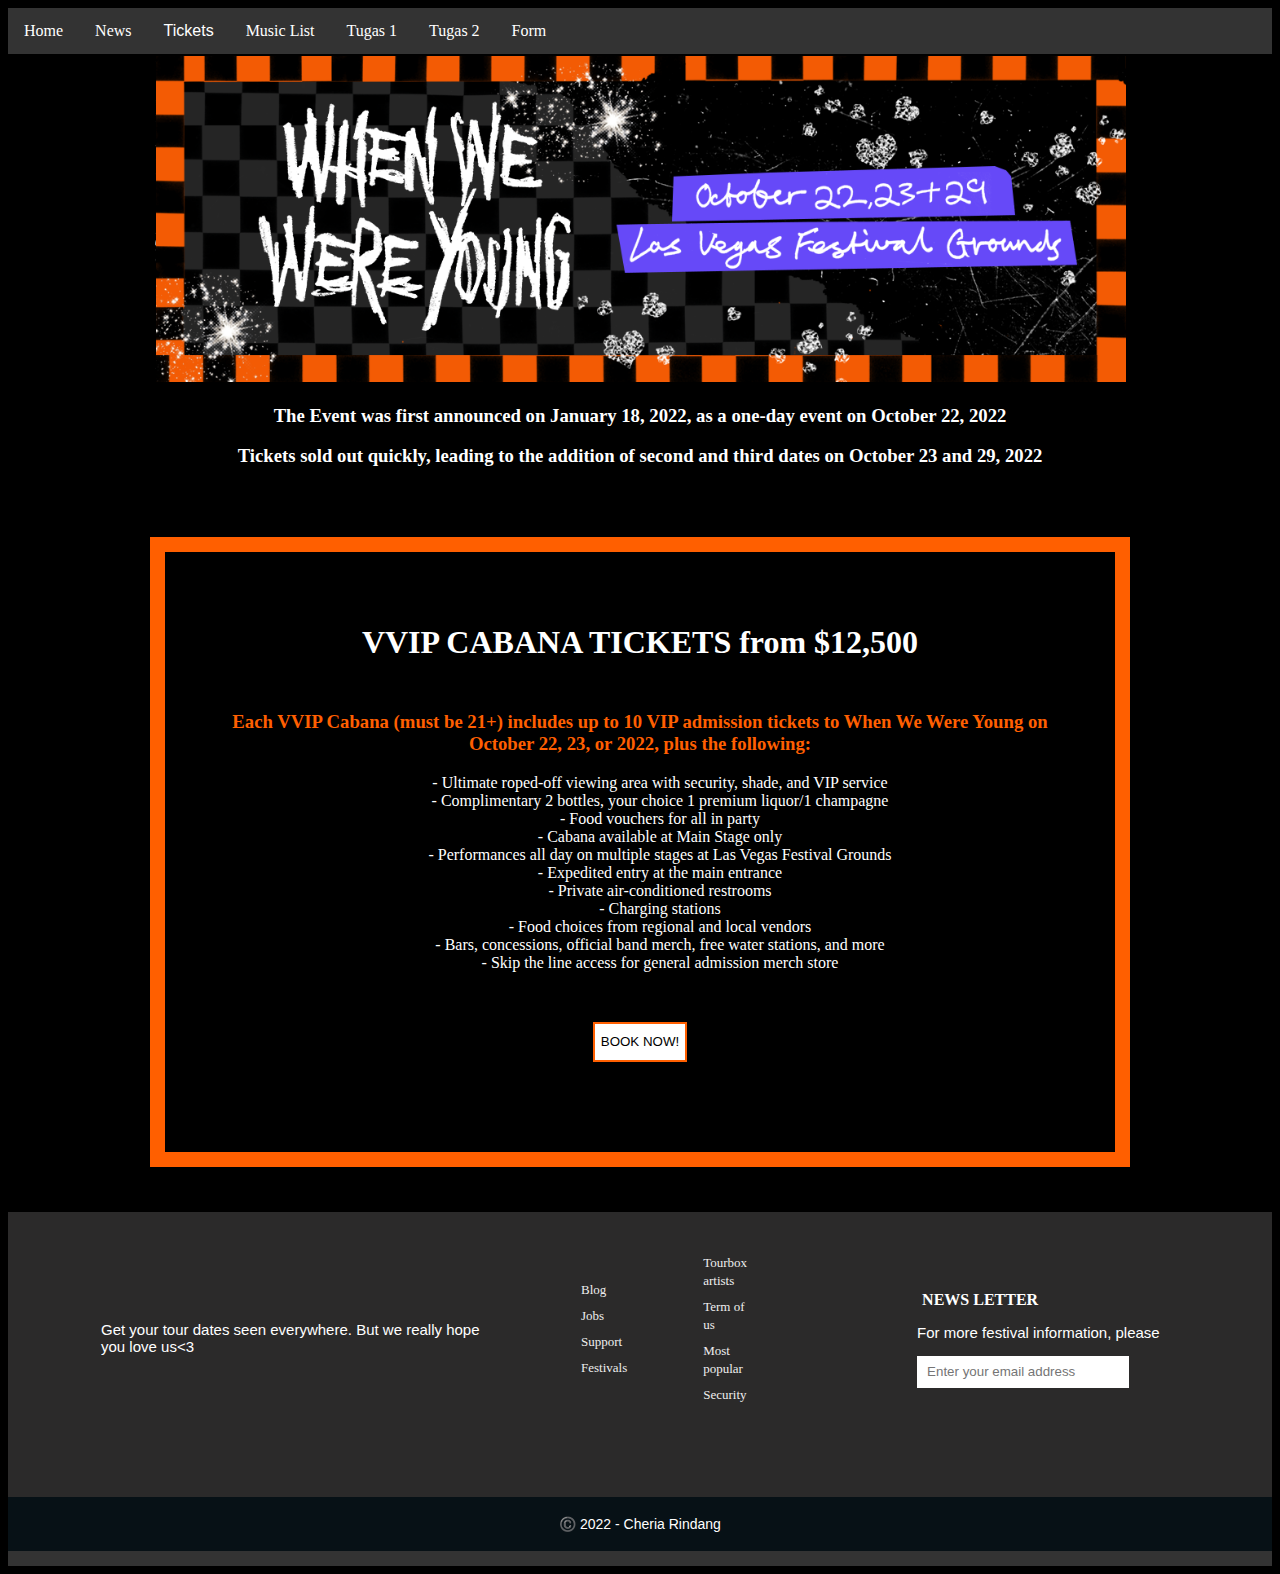
<file: vvipcabana.html>
<!DOCTYPE html>
<html lang="en">

<head>
    <title>When We Were Young Festival</title>
    <meta charset="UTF-8">
    <meta http-equiv="X-UA-Compatible" content="IE=edge">
    <meta name="viewport" content="width=device-width, initial-scale=1.0">

    <style>
        body {
            background-color: black;
        }

        .navbar {
            overflow: hidden;
            background-color: #333;
        }

        .navbar a {
            float: left;
            font-size: 16px;
            color: white;
            text-align: center;
            padding: 14px 16px;
            text-decoration: none;
        }

        .dropdown {
            float: left;
            overflow: hidden;
        }

        .dropdown .dropbtn {
            font-size: 16px;
            border: none;
            outline: none;
            color: white;
            padding: 14px 16px;
            background-color: inherit;
            font-family: 'Gill Sans', 'Gill Sans MT', Calibri, 'Trebuchet MS', sans-serif;
            margin: 0;
        }

        .navbar a:hover,
        .dropdown:hover .dropbtn {
            background-color: #FF5F00;
        }

        .dropdown-content {
            display: none;
            position: absolute;
            background-color: #f9f9f9;
            min-width: 160px;
            box-shadow: 0px 8px 16px 0px rgba(0, 0, 0, 0.2);
            z-index: 1;
        }

        .dropdown-content a {
            float: none;
            color: black;
            padding: 12px 16px;
            text-decoration: none;
            display: block;
            text-align: left;
        }

        .dropdown-content a:hover {
            background-color: #ddd;
        }

        .dropdown:hover .dropdown-content {
            display: block;
        }

        .descvvip {
            color: white;
            text-align: center;
        }

        footer {
            text-align: center;
            color: white;
            background-color: #333;
            padding: 15px 0;
            font-family: Verdana, Geneva, Tahoma, sans-serif;
            margin-top: 50px;
        }

        .divv {
            background-color: black;
            width: 850px;
            height: 500px;
            border: 15px solid #FF5F00;
            padding: 50px;
            margin: 20px;
            margin-top: 70px;
        }

        .button {
            background-color: white;
            color: black;
            border: 2px solid #FF5F00;
            height: 40px;
        }

        .button:hover {
            background-color: #FF5F00;
            color: white;
            height: 40px;
        }


        .footer {
            left: 0;
            bottom: 0;
            width: 100%;
            height: 300px;
            margin-top: -20px;
            margin-bottom: 0;
            background-color: rgb(43, 42, 42);  
            color: white;
            text-align: center;

        }

        .tabel_footer {
            padding: 30px;
        }

        .list {
            list-style-type: none;
            text-align: left;
            margin: 8px;
            font-family: Poppins;

        }

        h4 {
            font-family: Poppins;
            margin-bottom: 10px;
            margin-left: 5px;
        }

        .content {
            background-color: rgb(88, 88, 88);
            padding: 15px;
            width: 300px;
            margin: 20px;
            border-radius: 10px;

        }

        .content_img {
            max-width: 300px;
            border-radius: 10px;
        }

        .judul_content {
            margin-top: 6px;
        }

        h2,
        h3 {
            font-family: Poppins;
        }

        .text_cover {
            font-family: Poppins;
            font-size: 15px;
        }

        .news {
            text-align: left;
            margin-left: 150px;
            width: 350px;
        }

        .text_sosmed {
            margin-left: 60px;
            margin-top: 50px;
            margin-bottom: 30px;
            width: 400px;
            text-align: left;
            font-size: 15px;
        }

        .sosmed {
            margin-left: 20px;
        }

        .input_news {
            padding-left: 10px;
            width: 200px;
            height: 30px;
            border-radius: 0%;
            border: none;
        }

        .btn_news {
            margin-left: -4px;
            height: 32px;
            width: 40px;
            border-radius: 0%;
            border: none;
        }

        .link_footer {
            text-decoration: none;
            color: #eeeeee;
        }

        .link_footer:hover {
            color: red;
        }

        .copi {
            background-color: #071116;
            color: white;
            text-align: center;
            font-size: 14px;
            margin-top: -15px;
            padding: 5px;
        }
    </style>
</head>

<body>
    <nav class="navbar">
        <a href="index.html">Home</a>
        <a href="gallery.html">News</a>
        <div class="dropdown">
            <button class="dropbtn">Tickets
                <i class="subdropbtn"></i>
            </button>
            <div class="dropdown-content">
                <a href="regular.html">Regular</a>
                <a href="vip.html">VIP</a>
                <a href="vvipcabana.html">VVIP Cabana</a>
            </div>
        </div>
        <a href="../musiclist/music.html">Music List</a>
        <a href="../tugas1.php">Tugas 1</a>
        <a href="tugas3/index.php ">Tugas 2</a>
        <a href="form.php">Form</a>
    </nav>

    <div>
        <center>
            <img src="homeheader.PNG" alt="Home Header">
        </center>
    </div>

    <div class="descvvip">
        <h3>The Event was first announced on January 18, 2022, as a one-day event on October 22, 2022</h3>
        <h3>Tickets sold out quickly, leading to the addition of second and third dates on October 23 and 29, 2022</h3>
    </div>

    <center>
        <div class="divv">
            <h1 style="color: white;">VVIP CABANA TICKETS from $12,500</h1>
            <h3 style="color: #FF5F00; margin-top: 50px;">Each VVIP Cabana (must be 21+) includes up to 10 VIP admission
                tickets to When We Were Young on October 22, 23, or 2022, plus the following:</h3>
            <dd style="color: white;">- Ultimate roped-off viewing area with security, shade, and VIP service</dd>
            <dd style="color: white;">- Complimentary 2 bottles, your choice 1 premium liquor/1 champagne</dd>
            <dd style="color: white;">- Food vouchers for all in party</dd>
            <dd style="color: white;">- Cabana available at Main Stage only</dd>
            <dd style="color: white;">- Performances all day on multiple stages at Las Vegas Festival Grounds</dd>
            <dd style="color: white;">- Expedited entry at the main entrance</dd>
            <dd style="color: white;">- Private air-conditioned restrooms</dd>
            <dd style="color: white;">- Charging stations</dd>
            <dd style="color: white;">- Food choices from regional and local vendors</dd>
            <dd style="color: white;">- Bars, concessions, official band merch, free water stations, and more</dd>
            <dd style="color: white; margin-bottom: 50px;">- Skip the line access for general admission merch store</dd>
            <button class="button">BOOK NOW!</button>
        </div>
    </center>


</body>

<footer>
    <div class="footer">
        <table class="tabel_footer">
            <tr>
                <td>
                    <div>
                        <div class="text_sosmed">
                            <p>Get your tour dates seen everywhere. But we really hope you love us<3</p>
                        </div>
                    </div>
                </td>
                <td>
                    <div class="sosmed">
                        <div>
                            <ul class="list">
                                <li class="list"><a href="#" class="link_footer" style="font-size: 13px;">Blog</a>
                                </li>
                                <li class="list"><a href="#" class="link_footer" style="font-size: 13px;">Jobs</a>
                                </li>
                                <li class="list"><a href="#" class="link_footer" style="font-size: 13px;">Support</a>
                                </li>
                                <li class="list"><a href="#" class="link_footer" style="font-size: 13px;">Festivals</a>
                                </li>
                            </ul>
                        </div>
                </td>
                <td>
                    <div>
                        <ul class="list">
                            <li class="list"><a href="#" class="link_footer" style="font-size: 13px;"> Tourbox
                                    artists</a></li>
                            <li class="list"><a href="#" class="link_footer" style="font-size: 13px;">Term of us</a>
                            </li>
                            <li class="list"><a href="#" class="link_footer" style="font-size: 13px;">Most popular</a>
                            </li>
                            <li class="list"><a href="#" class="link_footer" style="font-size: 13px;">Security</a>
                            </li>
                        </ul>
                    </div>
    </div>
    </td>
    <td>
        <div class="news">
            <h4 class="">NEWS LETTER</h4>
            <p style="font-size: 15px;">For more festival information, please
            </p>
            <div class="">
                <div>
                    <input type="email" placeholder="Enter your email address" aria-describedby="button-addon1"
                        class="input_news">
                </div>
            </div>
        </div>
    </td>
    </tr>
    </table>
    </div>
    <div>
        <div class="copi">
            <p class="text_copi">©️ 2022 - Cheria Rindang</p>
        </div>
    </div>
</footer>

</html>
</file>
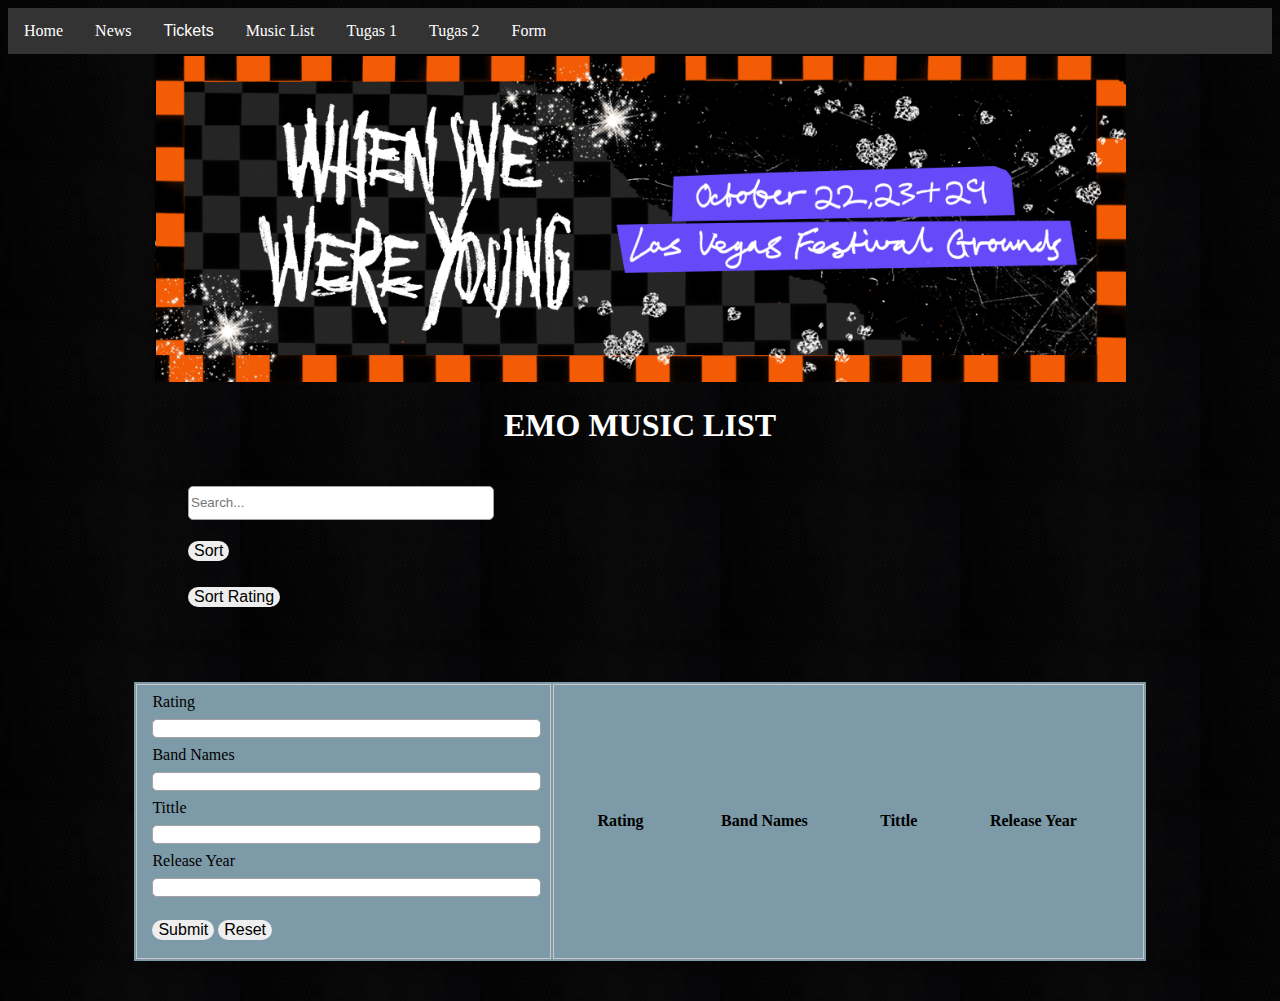
<file: musiclist/music.html>
<!DOCTYPE html>
<html lang="en">

<head>
    <meta charset="UTF-8">
    <meta http-equiv="X-UA-Compatible" content="IE=edge">
    <meta name="viewport" content="width=device-width, initial-scale=1.0">
    <title>When We Were Young Festival</title>
    <link rel="stylesheet" href="music.css">
    <script src="https://ajax.googleapis.com/ajax/libs/jquery/3.6.0/jquery.min.js"></script>
</head>

<style>
    body {
        background-image: url('wallpaper.jpg');
        color: white;
    }

    .navbar {
        overflow: hidden;
        background-color: #333;
    }

    .navbar a {
        float: left;
        font-size: 16px;
        color: white;
        text-align: center;
        padding: 14px 16px;
        text-decoration: none;
    }

    .dropdown {
        float: left;
        overflow: hidden;
    }

    .dropdown .dropbtn {
        font-size: 16px;
        border: none;
        outline: none;
        color: white;
        padding: 14px 16px;
        background-color: inherit;
        font-family: 'Gill Sans', 'Gill Sans MT', Calibri, 'Trebuchet MS', sans-serif;
        margin: 0;
    }

    .navbar a:hover,
    .dropdown:hover .dropbtn {
        background-color: #FF5F00;
    }

    .dropdown-content {
        display: none;
        position: absolute;
        background-color: #f9f9f9;
        min-width: 160px;
        box-shadow: 0px 8px 16px 0px rgba(0, 0, 0, 0.2);
        z-index: 1;
    }

    .dropdown-content a {
        float: none;
        color: black;
        padding: 12px 16px;
        text-decoration: none;
        display: block;
        text-align: left;
    }

    .dropdown-content a:hover {
        background-color: #ddd;
    }

    .dropdown:hover .dropdown-content {
        display: block;
    }
</style>

<body>
    <nav class="navbar">
        <a href="../index.html">Home</a>
        <a href="../gallery.html">News</a>
        <div class="dropdown">
            <button class="dropbtn">Tickets
                <i class="subdropbtn"></i>
            </button>
            <div class="dropdown-content">
                <a href="../regular.html">Regular</a>
                <a href="../vip.html">VIP</a>
                <a href="../vvipcabana.html">VVIP Cabana</a>
            </div>
        </div>
        <a href="../musiclist/music.html">Music List</a>
        <a href="../tugas1.php">Tugas 1</a>
        <a href="../tugas3/index.php ">Tugas 2</a>
        <a href="../form.php">Form</a>
    </nav>

    <div>
        <center>
            <img src="homeheader.PNG" alt="Home Header">
        </center>
    </div>

    <h1 style="text-align: center;">EMO MUSIC LIST</h1>
    <input type="text" id="searching" placeholder="Search..." style="width: 300px; height: 30px; margin-left: 180px; margin-top: 20px;">
    <br><br>
    <p style="margin-left: 180px; margin-top: -20px; height: 70px; width: 100px;"><button id="btnSort">Sort</button></p>
    <p style="margin-left: 180px; margin-top: -40px; height: 70px; width: 100px;"><button id="btnSortrate">Sort Rating</button></p>
    </table>

    <table>
        <tr>
            <td>
                <form method="post" autocomplete="off" onsubmit="onFormSubmit()" style="color: black;">
                    <div>
                        <label for="rating">Rating</label>
                        <br><input type="text" name="rating" id="rating">
                    </div>
                    <div>
                        <label for="bandnama">Band Names</label>
                        <br><input type="text" name="bandnama" id="bandnama">
                    </div>
                    <div>
                        <label for="judul">Tittle</label>
                        <br><input type="text" name="judul" id="judul">
                    </div>
                    <div>
                        <label for="tahun">Release Year</label>
                        <br><input type="number" name="tahun" id="tahun">
                    </div>

                    <div class="form_action--button">
                        <input type="submit" value="Submit">
                        <input type="reset" name="Reset">
                    </div>
                </form>

                <td>
                    <table class="list" id="storeList" style="color: black;">
                        <thead>
                            <tr>
                                <th>Rating</th>
                                <th>Band Names</th>
                                <th>Tittle</th>
                                <th>Release Year</th>
                            </tr>
                        </thead>
                        <tbody id="myTable">

                        </tbody>
                    </table>
                </td>
            </td>
        </tr>
    </table>

    <script type="text/javascript" src="./music.js"></script>
</body>

</html>
</file>
<file: dropdown.css>
.navbar {
  overflow: hidden;
  background-color: #333;
}

.navbar a {
  float: left;
  font-size: 16px;
  color: white;
  text-align: center;
  padding: 14px 16px;
  text-decoration: none;
}

.dropdown {
  float: left;
  overflow: hidden;
}

.dropdown .dropbtn {
  font-size: 16px;
  border: none;
  outline: none;
  color: white;
  padding: 14px 16px;
  background-color: inherit;
  font-family: 'Gill Sans', 'Gill Sans MT', Calibri, 'Trebuchet MS', sans-serif;
  margin: 0;
}

.navbar a:hover,
.dropdown:hover .dropbtn {
  background-color: #FF5F00;
}

.dropdown-content {
  display: none;
  position: absolute;
  background-color: #f9f9f9;
  min-width: 160px;
  box-shadow: 0px 8px 16px 0px rgba(0, 0, 0, 0.2);
  z-index: 1;
}

.dropdown-content a {
  float: none;
  color: black;
  padding: 12px 16px;
  text-decoration: none;
  display: block;
  text-align: left;
}

.dropdown-content a:hover {
  background-color: #ddd;
}

.dropdown:hover .dropdown-content {
  display: block;
}
</file>
<file: musiclist/music.css>
table {
    width: 80%;
    margin: 40px auto;
    background: rgb(124, 154, 167);
}

table.list {
    text-align: center;
    width: 100%;
}

td {
    border: 1px solid rgb(204, 200, 200);
    text-align: left;
    padding: 8px 15px;
}

tr:nth-child(even),
table.list thread>tr {
    background-color: rgb(204, 200, 200);
}

input[type="text"],
input[type="number"] {
    width: 100%;
    padding: 12px, 20px;
    margin: 8px 0;
    display: inline-block;
    border: 1px solid rgb(165, 161, 161);
    border-radius: 5px;
}

input[type="submit"],
input[type="reset"] {
    background: #eee;
    padding: 6px, 12px;
    margin: 15px 0 10px;
    display: inline-block;
    border: none;
    border-radius: 30px;
    font-size: 1rem;
    cursor: pointer;
    cutline: none;
}

input[type="submit"]:hover {
    background: #4b99d8;
}

input[type="reset"]:hover {
    background: #4b99d8;
}

button{
    background: #eee;
    padding: 6px, 12px;
    margin: 15px 0 10px;
    display: inline-block;
    border: none;
    border-radius: 30px;
    font-size: 1rem;
    cursor: pointer;
    cutline: none;
}

button:hover{
    background: #4b99d8;
}
</file>
